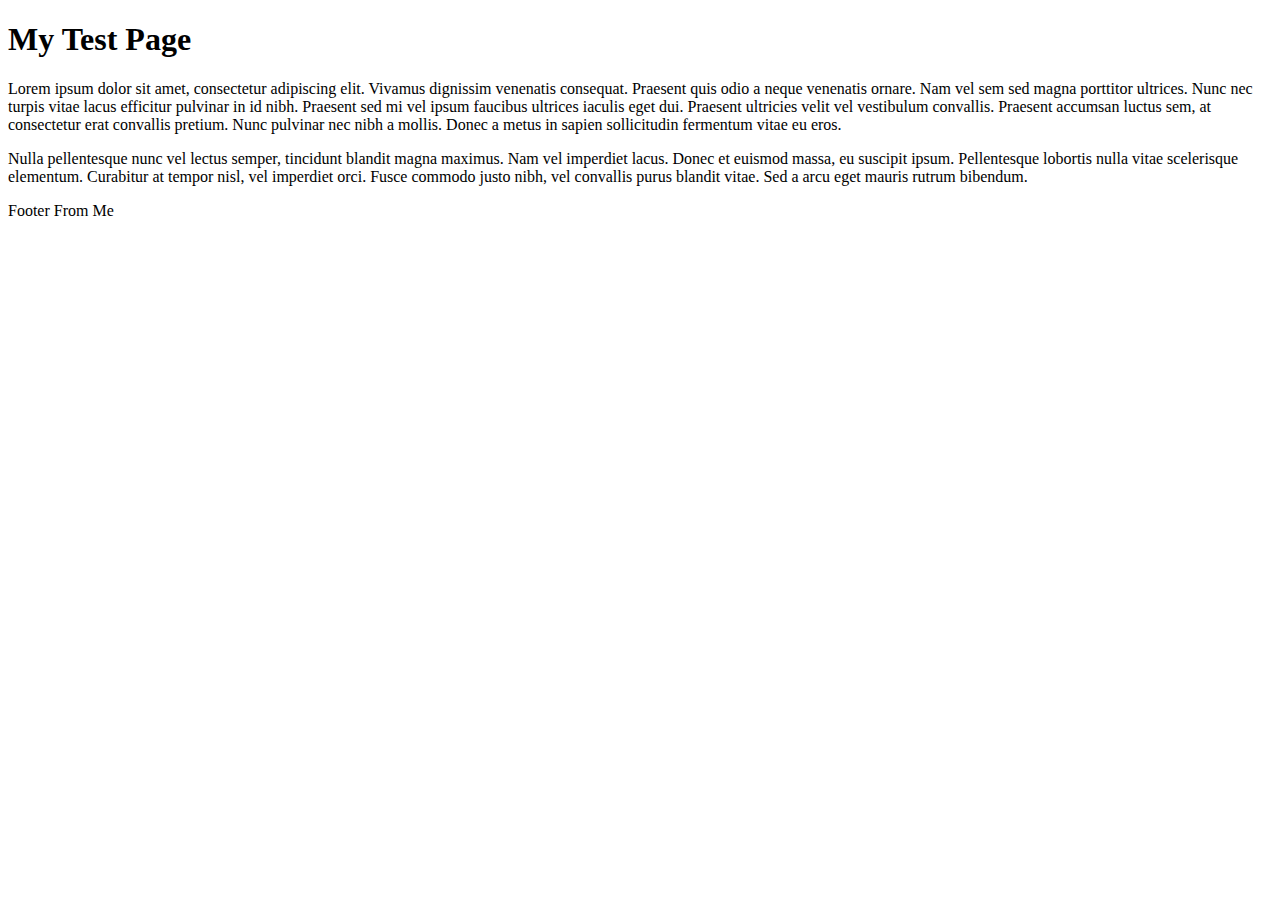
<file: index.html>
<!doctype html>
<html>
<head>
<meta charset="utf-8">
<meta name="viewport" content="width=device-width, initial-scale=1">
<link rel="stylesheet" href="mystyles.css">
<title>Test mobile page</title>
</head>

<body>
<header><h1>My Test Page</h1></header>
<div id="container">
<p>Lorem ipsum dolor sit amet, consectetur adipiscing elit. Vivamus dignissim venenatis consequat. Praesent quis odio a neque venenatis ornare. Nam vel sem sed magna porttitor ultrices. Nunc nec turpis vitae lacus efficitur pulvinar in id nibh. Praesent sed mi vel ipsum faucibus ultrices iaculis eget dui. Praesent ultricies velit vel vestibulum convallis. Praesent accumsan luctus sem, at consectetur erat convallis pretium. Nunc pulvinar nec nibh a mollis. Donec a metus in sapien sollicitudin fermentum vitae eu eros.</p>
<p>Nulla pellentesque nunc vel lectus semper, tincidunt blandit magna maximus. Nam vel imperdiet lacus. Donec et euismod massa, eu suscipit ipsum. Pellentesque lobortis nulla vitae scelerisque elementum. Curabitur at tempor nisl, vel imperdiet orci. Fusce commodo justo nibh, vel convallis purus blandit vitae. Sed a arcu eget mauris rutrum bibendum.</p>
</div>
<footer>Footer From Me</footer>

</body>
</html>
</file>
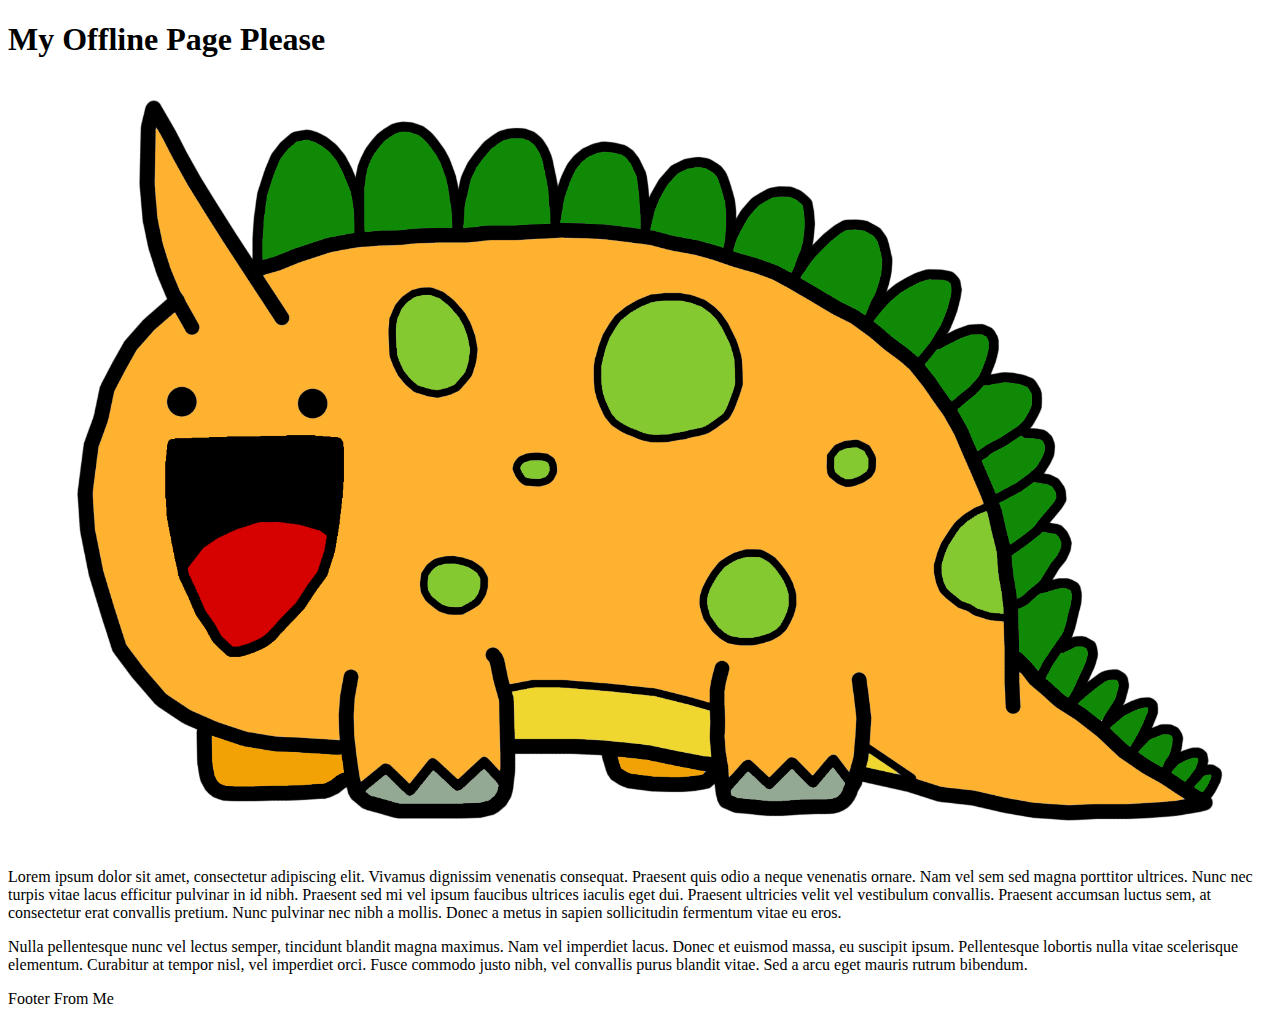
<file: offline.html>
<!doctype html>
<html>
<head>
<meta charset="utf-8">
<meta name="viewport" content="width=device-width, initial-scale=1">
<link rel="stylesheet" href="mystyles.css">
<title>Test mobile page Version 2</title>
</head>

<body>
<header><h1>My Offline Page Please</h1></header>
<div id="container">

<img src="dino.png" alt="Dinosaur" />

<p>Lorem ipsum dolor sit amet, consectetur adipiscing elit. Vivamus dignissim venenatis consequat. Praesent quis odio a neque venenatis ornare. Nam vel sem sed magna porttitor ultrices. Nunc nec turpis vitae lacus efficitur pulvinar in id nibh. Praesent sed mi vel ipsum faucibus ultrices iaculis eget dui. Praesent ultricies velit vel vestibulum convallis. Praesent accumsan luctus sem, at consectetur erat convallis pretium. Nunc pulvinar nec nibh a mollis. Donec a metus in sapien sollicitudin fermentum vitae eu eros.</p>
<p>Nulla pellentesque nunc vel lectus semper, tincidunt blandit magna maximus. Nam vel imperdiet lacus. Donec et euismod massa, eu suscipit ipsum. Pellentesque lobortis nulla vitae scelerisque elementum. Curabitur at tempor nisl, vel imperdiet orci. Fusce commodo justo nibh, vel convallis purus blandit vitae. Sed a arcu eget mauris rutrum bibendum.</p>
</div>
<footer>Footer From Me</footer>
</body>
</html>
</file>
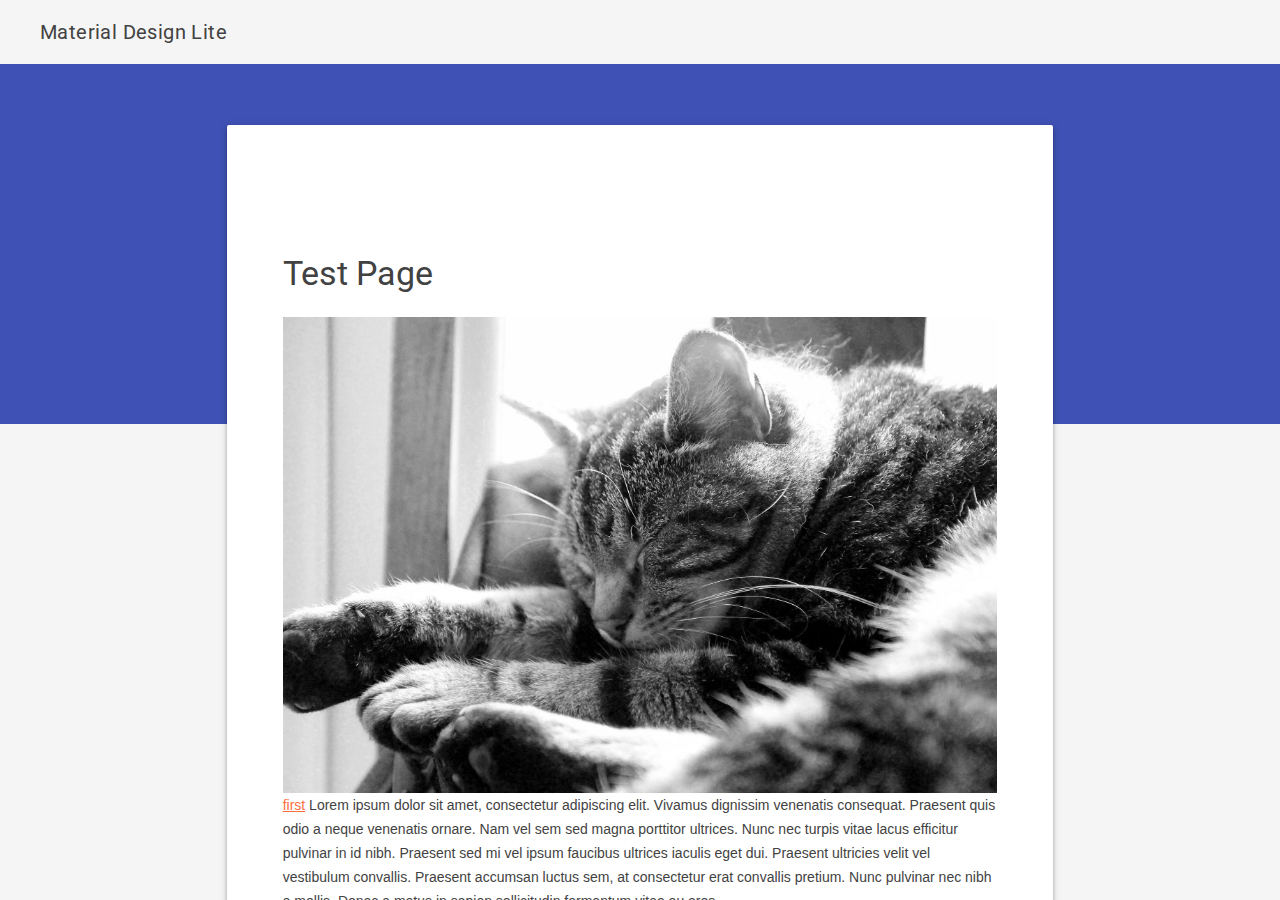
<file: second.html>
<!doctype html>
<!--
  Material Design Lite
  Copyright 2015 Google Inc. All rights reserved.

  Licensed under the Apache License, Version 2.0 (the "License");
  you may not use this file except in compliance with the License.
  You may obtain a copy of the License at

      https://www.apache.org/licenses/LICENSE-2.0

  Unless required by applicable law or agreed to in writing, software
  distributed under the License is distributed on an "AS IS" BASIS,
  WITHOUT WARRANTIES OR CONDITIONS OF ANY KIND, either express or implied.
  See the License for the specific language governing permissions and
  limitations under the License
-->
<html lang="en">
  <head>
    <meta charset="utf-8">
      <meta name="viewport" content="width=device-width, initial-scale=1">

    <title>Using Material Design Lite</title>
<link rel="apple-touch-icon" sizes="57x57" href="apple-icon-57x57.png">
<link rel="apple-touch-icon" sizes="60x60" href="apple-icon-60x60.png">
<link rel="apple-touch-icon" sizes="72x72" href="apple-icon-72x72.png">
<link rel="apple-touch-icon" sizes="76x76" href="apple-icon-76x76.png">
<link rel="apple-touch-icon" sizes="114x114" href="apple-icon-114x114.png">
<link rel="apple-touch-icon" sizes="120x120" href="apple-icon-120x120.png">
<link rel="apple-touch-icon" sizes="144x144" href="apple-icon-144x144.png">
<link rel="apple-touch-icon" sizes="152x152" href="apple-icon-152x152.png">
<link rel="apple-touch-icon" sizes="180x180" href="apple-icon-180x180.png">
<link rel="icon" type="image/png" sizes="192x192"  href="android-icon-192x192.png">
<link rel="icon" type="image/png" sizes="32x32" href="favicon-32x32.png">
<link rel="icon" type="image/png" sizes="96x96" href="favicon-96x96.png">
<link rel="icon" type="image/png" sizes="16x16" href="favicon-16x16.png">
<link rel="manifest" href="manifest.json">
<meta name="msapplication-TileColor" content="#ffffff">
<meta name="msapplication-TileImage" content="ms-icon-144x144.png">
<meta name="theme-color" content="#db5945"> 
     <link rel="stylesheet" href="https://fonts.googleapis.com/css?family=Roboto:regular,bold,italic,thin,light,bolditalic,black,medium&amp;lang=en">
    <link rel="stylesheet" href="https://fonts.googleapis.com/icon?family=Material+Icons">
    <link rel="stylesheet" href="min-style.css">
    <link rel="stylesheet" href="styles.css">

  </head>
  <body>
    <div class="demo-layout mdl-layout mdl-layout--fixed-header mdl-js-layout mdl-color--grey-100">
      <header class="demo-header mdl-layout__header mdl-layout__header--scroll mdl-color--grey-100 mdl-color-text--grey-800">
        <div class="mdl-layout__header-row">
          <span class="mdl-layout-title">Material Design Lite</span>
          <div class="mdl-layout-spacer"></div>
         </div>
      </header>
      <div class="demo-ribbon"></div>
      <main class="demo-main mdl-layout__content">
        <div class="demo-container mdl-grid">
          <div class="mdl-cell mdl-cell--2-col mdl-cell--hide-tablet mdl-cell--hide-phone"></div>
          <div class="demo-content mdl-color--white mdl-shadow--4dp content mdl-color-text--grey-800 mdl-cell mdl-cell--8-col">
           
            <h3>Test Page</h3>
              <p>
                <img id="mainImg" src="appimages/jack.jpg" alt="Jack cat" />
                <a href="first.html">first</a> Lorem ipsum dolor sit amet, consectetur adipiscing elit. Vivamus dignissim venenatis consequat. Praesent quis odio a neque venenatis ornare. Nam vel sem sed magna porttitor ultrices. Nunc nec turpis vitae lacus efficitur pulvinar in id nibh. Praesent sed mi vel ipsum faucibus ultrices iaculis eget dui. Praesent ultricies velit vel vestibulum convallis. Praesent accumsan luctus sem, at consectetur erat convallis pretium. Nunc pulvinar nec nibh a mollis. Donec a metus in sapien sollicitudin fermentum vitae eu eros.
              </p>
              <p>
                Nulla pellentesque nunc vel lectus semper, tincidunt blandit magna maximus. Nam vel imperdiet lacus. Donec et euismod massa, eu suscipit ipsum. Pellentesque lobortis nulla vitae scelerisque elementum. Curabitur at tempor nisl, vel imperdiet orci. Fusce commodo justo nibh, vel convallis purus blandit vitae. Sed a arcu eget mauris rutrum bibendum.
              </p>
              <p>
                Tempor tempor aliqua in commodo cillum Lorem magna dolore proident Lorem. Esse ad consequat est excepteur irure eu irure quis aliqua qui. Do mollit esse veniam excepteur ut veniam anim minim dolore sit commodo consequat duis commodo. Sunt dolor reprehenderit ipsum minim eiusmod eu consectetur anim excepteur eiusmod. Duis excepteur anim dolor sit enim veniam deserunt anim adipisicing Lorem elit. Cillum sunt do consequat elit laboris nisi consectetur.
              </p>

            <h3>Ask Jack</h3>
            <form id="askJackForm">
              <p>
                <label for="name">Name: </label>
                <input name="name" />
              </p>

              <p>
                <label for="email">Email: </label>
                <input name="email" type="email" />
              </p>

              <p>
                <label for="question">Question: </label>
                <input name="question" />
              </p>

              <p>
                <input type="submit" value="Ask" />
              </p>
            </form>

            <p>
              Cillum dolor esse sit incididunt velit eiusmod magna ad nostrud officia aute dolor dolor. Magna esse ullamco pariatur adipisicing consectetur eu commodo officia. Ex cillum consequat mollit minim elit est deserunt occaecat nisi amet. Quis aliqua nostrud Lorem occaecat sunt. Eiusmod quis amet ullamco aliquip dolore ut incididunt duis adipisicing. Elit consequat nisi eiusmod aute ipsum sunt veniam do est. Occaecat mollit aliquip ut proident consectetur amet ex dolore consectetur aliqua elit.
            </p>
            <p>
              Commodo nisi non consectetur voluptate incididunt mollit duis dolore amet amet tempor exercitation. Qui amet aute ea aute id ad aliquip proident. Irure duis qui labore deserunt enim in quis nisi sint consequat aliqua. Ex proident labore et laborum tempor fugiat sint magna veniam minim. Nulla dolor labore adipisicing in enim mollit laboris fugiat eu. Aliquip minim cillum ullamco voluptate non dolore non ex duis fugiat duis ad. Deserunt cillum ad et nisi amet non voluptate culpa qui do. Labore ullamco et minim proident est laborum mollit ad labore deserunt ut irure dolore. Reprehenderit ad ad irure ut irure qui est eu velit eu excepteur adipisicing culpa. Laborum cupidatat ullamco eu duis anim reprehenderit proident aute ad consectetur eiusmod.
            </p>

          </div>
        </div>

        <div id="news" class="mdl-grid portfolio-max-width">
            <p>Refresh (or enable Javascript) to view live news.</p>
        </div>

        <footer class="demo-footer mdl-mini-footer">
          <div class="mdl-mini-footer--left-section">
            <ul class="mdl-mini-footer--link-list">
              <li><a href="#">Help</a></li>
              <li><a href="#">Privacy and Terms</a></li>
              <li><a href="#">User Agreement</a></li>
            </ul>
          </div>
        </footer>
      </main>
    </div>
    <script src="material.js"></script>
    <script src="scripts.js"></script> 
  </body>
</html>
</file>
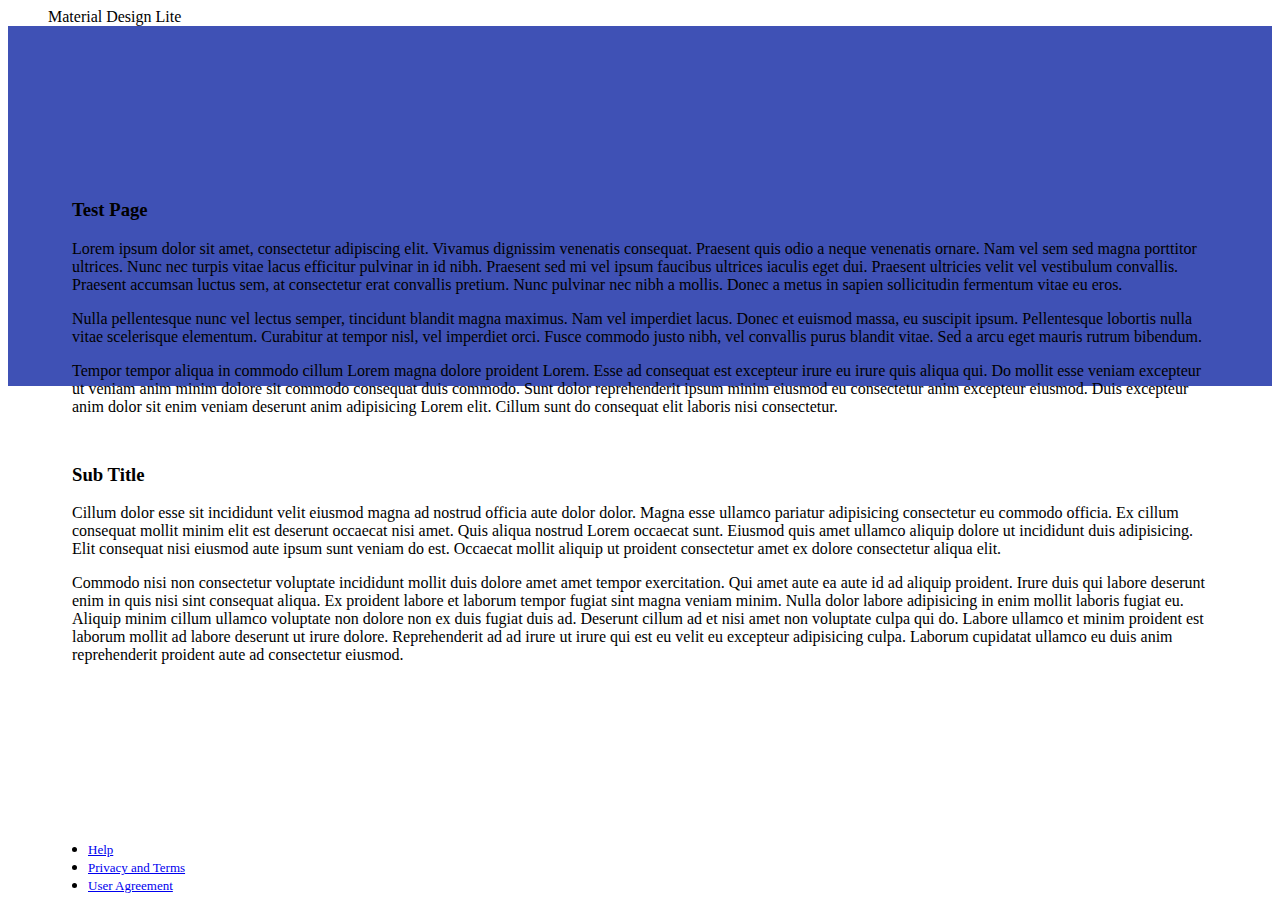
<file: test_start_materialize.html>
<!doctype html>
<!--
  Material Design Lite
  Copyright 2015 Google Inc. All rights reserved.

  Licensed under the Apache License, Version 2.0 (the "License");
  you may not use this file except in compliance with the License.
  You may obtain a copy of the License at

      https://www.apache.org/licenses/LICENSE-2.0

  Unless required by applicable law or agreed to in writing, software
  distributed under the License is distributed on an "AS IS" BASIS,
  WITHOUT WARRANTIES OR CONDITIONS OF ANY KIND, either express or implied.
  See the License for the specific language governing permissions and
  limitations under the License
-->
<html lang="en">
  <head>
    <meta charset="utf-8">
    <meta name="viewport" content="width=device-width, initial-scale=1">

    <title>Using Material Design Lite</title>
    <link rel="apple-touch-icon" sizes="57x57" href="apple-icon-57x57.png">
    <link rel="apple-touch-icon" sizes="60x60" href="apple-icon-60x60.png">
    <link rel="apple-touch-icon" sizes="72x72" href="apple-icon-72x72.png">
    <link rel="apple-touch-icon" sizes="76x76" href="apple-icon-76x76.png">
    <link rel="apple-touch-icon" sizes="114x114" href="apple-icon-114x114.png">
    <link rel="apple-touch-icon" sizes="120x120" href="apple-icon-120x120.png">
    <link rel="apple-touch-icon" sizes="144x144" href="apple-icon-144x144.png">
    <link rel="apple-touch-icon" sizes="152x152" href="apple-icon-152x152.png">
    <link rel="apple-touch-icon" sizes="180x180" href="apple-icon-180x180.png">
    <link rel="icon" type="image/png" sizes="192x192"  href="android-icon-192x192.png">
    <link rel="icon" type="image/png" sizes="32x32" href="favicon-32x32.png">
    <link rel="icon" type="image/png" sizes="96x96" href="favicon-96x96.png">
    <link rel="icon" type="image/png" sizes="16x16" href="favicon-16x16.png">
      
    <link rel="manifest" href="manifest.json">
      
    <meta name="msapplication-TileColor" content="#ffffff">
    <meta name="msapplication-TileImage" content="ms-icon-144x144.png">
    <meta name="theme-color" content="#db5945"> 
      
     <link rel="stylesheet" href="https://fonts.googleapis.com/css?family=Roboto:regular,bold,italic,thin,light,bolditalic,black,medium&amp;lang=en">
    <link rel="stylesheet" href="https://fonts.googleapis.com/icon?family=Material+Icons">
    <link rel="stylesheet" href="https://code.getmdl.io/1.3.0/material.teal-red.min.css">
    <link rel="stylesheet" href="styles.css">

  </head>
  <body>
    <div class="demo-layout mdl-layout mdl-layout--fixed-header mdl-js-layout mdl-color--grey-100">
      <header class="demo-header mdl-layout__header mdl-layout__header--scroll mdl-color--grey-100 mdl-color-text--grey-800">
        <div class="mdl-layout__header-row">
          <span class="mdl-layout-title">Material Design Lite</span>
          <div class="mdl-layout-spacer"></div>
         </div>
      </header>
      <div class="demo-ribbon"></div>
      <main class="demo-main mdl-layout__content">
        <div class="demo-container mdl-grid">
          <div class="mdl-cell mdl-cell--2-col mdl-cell--hide-tablet mdl-cell--hide-phone"></div>
          <div class="demo-content mdl-color--white mdl-shadow--4dp content mdl-color-text--grey-800 mdl-cell mdl-cell--8-col">
           
            <h3>Test Page</h3>
              <p>
                Lorem ipsum dolor sit amet, consectetur adipiscing elit. Vivamus dignissim venenatis consequat. Praesent quis odio a neque venenatis ornare. Nam vel sem sed magna porttitor ultrices. Nunc nec turpis vitae lacus efficitur pulvinar in id nibh. Praesent sed mi vel ipsum faucibus ultrices iaculis eget dui. Praesent ultricies velit vel vestibulum convallis. Praesent accumsan luctus sem, at consectetur erat convallis pretium. Nunc pulvinar nec nibh a mollis. Donec a metus in sapien sollicitudin fermentum vitae eu eros.
              </p>
              <p>
                Nulla pellentesque nunc vel lectus semper, tincidunt blandit magna maximus. Nam vel imperdiet lacus. Donec et euismod massa, eu suscipit ipsum. Pellentesque lobortis nulla vitae scelerisque elementum. Curabitur at tempor nisl, vel imperdiet orci. Fusce commodo justo nibh, vel convallis purus blandit vitae. Sed a arcu eget mauris rutrum bibendum.
              </p>
              <p>
                Tempor tempor aliqua in commodo cillum Lorem magna dolore proident Lorem. Esse ad consequat est excepteur irure eu irure quis aliqua qui. Do mollit esse veniam excepteur ut veniam anim minim dolore sit commodo consequat duis commodo. Sunt dolor reprehenderit ipsum minim eiusmod eu consectetur anim excepteur eiusmod. Duis excepteur anim dolor sit enim veniam deserunt anim adipisicing Lorem elit. Cillum sunt do consequat elit laboris nisi consectetur.
              </p>
            <h3>Sub Title</h3>
              <p>
                Cillum dolor esse sit incididunt velit eiusmod magna ad nostrud officia aute dolor dolor. Magna esse ullamco pariatur adipisicing consectetur eu commodo officia. Ex cillum consequat mollit minim elit est deserunt occaecat nisi amet. Quis aliqua nostrud Lorem occaecat sunt. Eiusmod quis amet ullamco aliquip dolore ut incididunt duis adipisicing. Elit consequat nisi eiusmod aute ipsum sunt veniam do est. Occaecat mollit aliquip ut proident consectetur amet ex dolore consectetur aliqua elit.
              </p>
              <p>
                Commodo nisi non consectetur voluptate incididunt mollit duis dolore amet amet tempor exercitation. Qui amet aute ea aute id ad aliquip proident. Irure duis qui labore deserunt enim in quis nisi sint consequat aliqua. Ex proident labore et laborum tempor fugiat sint magna veniam minim. Nulla dolor labore adipisicing in enim mollit laboris fugiat eu. Aliquip minim cillum ullamco voluptate non dolore non ex duis fugiat duis ad. Deserunt cillum ad et nisi amet non voluptate culpa qui do. Labore ullamco et minim proident est laborum mollit ad labore deserunt ut irure dolore. Reprehenderit ad ad irure ut irure qui est eu velit eu excepteur adipisicing culpa. Laborum cupidatat ullamco eu duis anim reprehenderit proident aute ad consectetur eiusmod.
              </p>
  
          </div>
        </div>
        <footer class="demo-footer mdl-mini-footer">
          <div class="mdl-mini-footer--left-section">
            <ul class="mdl-mini-footer--link-list">
              <li><a href="#">Help</a></li>
              <li><a href="#">Privacy and Terms</a></li>
              <li><a href="#">User Agreement</a></li>
            </ul>
          </div>
        </footer>
      </main>
    </div>
       <script src="https://code.getmdl.io/1.3.0/material.min.js"></script>
  </body>
</html>
</file>
<file: mystyles.css>
img {
    width: 100%;
}
</file>
<file: min-style.css>
/**
 * material-design-lite - Material Design Components in CSS, JS and HTML
 * @version v1.3.0
 * @license Apache-2.0
 * @copyright 2015 Google, Inc.
 * @link https://github.com/google/material-design-lite
 */
@charset "UTF-8";html{color:rgba(0,0,0,.87)}::-moz-selection{background:#b3d4fc;text-shadow:none}::selection{background:#b3d4fc;text-shadow:none}hr{display:block;height:1px;border:0;border-top:1px solid #ccc;margin:1em 0;padding:0}audio,canvas,iframe,img,svg,video{vertical-align:middle}fieldset{border:0;margin:0;padding:0}textarea{resize:vertical}.browserupgrade{margin:.2em 0;background:#ccc;color:#000;padding:.2em 0}.hidden{display:none!important}.visuallyhidden{border:0;clip:rect(0 0 0 0);height:1px;margin:-1px;overflow:hidden;padding:0;position:absolute;width:1px}.visuallyhidden.focusable:active,.visuallyhidden.focusable:focus{clip:auto;height:auto;margin:0;overflow:visible;position:static;width:auto}.invisible{visibility:hidden}.clearfix:before,.clearfix:after{content:" ";display:table}.clearfix:after{clear:both}@media print{*,*:before,*:after,*:first-letter{background:transparent!important;color:#000!important;box-shadow:none!important}a,a:visited{text-decoration:underline}a[href]:after{content:" (" attr(href)")"}abbr[title]:after{content:" (" attr(title)")"}a[href^="#"]:after,a[href^="javascript:"]:after{content:""}pre,blockquote{border:1px solid #999;page-break-inside:avoid}thead{display:table-header-group}tr,img{page-break-inside:avoid}img{max-width:100%!important}p,h2,h3{orphans:3;widows:3}h2,h3{page-break-after:avoid}}a,.mdl-accordion,.mdl-button,.mdl-card,.mdl-checkbox,.mdl-dropdown-menu,.mdl-icon-toggle,.mdl-item,.mdl-radio,.mdl-slider,.mdl-switch,.mdl-tabs__tab{-webkit-tap-highlight-color:transparent;-webkit-tap-highlight-color:rgba(255,255,255,0)}html{width:100%;height:100%;-ms-touch-action:manipulation;touch-action:manipulation}body{width:100%;min-height:100%}main{display:block}*[hidden]{display:none!important}html,body{font-family:"Helvetica","Arial",sans-serif;font-size:14px;font-weight:400;line-height:20px}h1,h2,h3,h4,h5,h6,p{padding:0}h1 small,h2 small,h3 small,h4 small,h5 small,h6 small{font-family:"Roboto","Helvetica","Arial",sans-serif;font-weight:400;line-height:1.35;letter-spacing:-.02em;opacity:.54;font-size:.6em}h1{font-size:56px;line-height:1.35;letter-spacing:-.02em;margin:24px 0}h1,h2{font-family:"Roboto","Helvetica","Arial",sans-serif;font-weight:400}h2{font-size:45px;line-height:48px}h2,h3{margin:24px 0}h3{font-size:34px;line-height:40px}h3,h4{font-family:"Roboto","Helvetica","Arial",sans-serif;font-weight:400}h4{font-size:24px;line-height:32px;-moz-osx-font-smoothing:grayscale;margin:24px 0 16px}h5{font-size:20px;font-weight:500;line-height:1;letter-spacing:.02em}h5,h6{font-family:"Roboto","Helvetica","Arial",sans-serif;margin:24px 0 16px}h6{font-size:16px;letter-spacing:.04em}h6,p{font-weight:400;line-height:24px}p{font-size:14px;letter-spacing:0;margin:0 0 16px}a{color:rgb(255,110,64);font-weight:500}blockquote{font-family:"Roboto","Helvetica","Arial",sans-serif;position:relative;font-size:24px;font-weight:300;font-style:italic;line-height:1.35;letter-spacing:.08em}blockquote:before{position:absolute;left:-.5em;content:'“'}blockquote:after{content:'”';margin-left:-.05em}mark{background-color:#f4ff81}dt{font-weight:700}address{font-size:12px;line-height:1;font-style:normal}address,ul,ol{font-weight:400;letter-spacing:0}ul,ol{font-size:14px;line-height:24px}.mdl-typography--display-4,.mdl-typography--display-4-color-contrast{font-family:"Roboto","Helvetica","Arial",sans-serif;font-size:112px;font-weight:300;line-height:1;letter-spacing:-.04em}.mdl-typography--display-4-color-contrast{opacity:.54}.mdl-typography--display-3,.mdl-typography--display-3-color-contrast{font-family:"Roboto","Helvetica","Arial",sans-serif;font-size:56px;font-weight:400;line-height:1.35;letter-spacing:-.02em}.mdl-typography--display-3-color-contrast{opacity:.54}.mdl-typography--display-2,.mdl-typography--display-2-color-contrast{font-family:"Roboto","Helvetica","Arial",sans-serif;font-size:45px;font-weight:400;line-height:48px}.mdl-typography--display-2-color-contrast{opacity:.54}.mdl-typography--display-1,.mdl-typography--display-1-color-contrast{font-family:"Roboto","Helvetica","Arial",sans-serif;font-size:34px;font-weight:400;line-height:40px}.mdl-typography--display-1-color-contrast{opacity:.54}.mdl-typography--headline,.mdl-typography--headline-color-contrast{font-family:"Roboto","Helvetica","Arial",sans-serif;font-size:24px;font-weight:400;line-height:32px;-moz-osx-font-smoothing:grayscale}.mdl-typography--headline-color-contrast{opacity:.87}.mdl-typography--title,.mdl-typography--title-color-contrast{font-family:"Roboto","Helvetica","Arial",sans-serif;font-size:20px;font-weight:500;line-height:1;letter-spacing:.02em}.mdl-typography--title-color-contrast{opacity:.87}.mdl-typography--subhead,.mdl-typography--subhead-color-contrast{font-family:"Roboto","Helvetica","Arial",sans-serif;font-size:16px;font-weight:400;line-height:24px;letter-spacing:.04em}.mdl-typography--subhead-color-contrast{opacity:.87}.mdl-typography--body-2,.mdl-typography--body-2-color-contrast{font-size:14px;font-weight:700;line-height:24px;letter-spacing:0}.mdl-typography--body-2-color-contrast{opacity:.87}.mdl-typography--body-1,.mdl-typography--body-1-color-contrast{font-size:14px;font-weight:400;line-height:24px;letter-spacing:0}.mdl-typography--body-1-color-contrast{opacity:.87}.mdl-typography--body-2-force-preferred-font,.mdl-typography--body-2-force-preferred-font-color-contrast{font-family:"Roboto","Helvetica","Arial",sans-serif;font-size:14px;font-weight:500;line-height:24px;letter-spacing:0}.mdl-typography--body-2-force-preferred-font-color-contrast{opacity:.87}.mdl-typography--body-1-force-preferred-font,.mdl-typography--body-1-force-preferred-font-color-contrast{font-family:"Roboto","Helvetica","Arial",sans-serif;font-size:14px;font-weight:400;line-height:24px;letter-spacing:0}.mdl-typography--body-1-force-preferred-font-color-contrast{opacity:.87}.mdl-typography--caption,.mdl-typography--caption-force-preferred-font{font-size:12px;font-weight:400;line-height:1;letter-spacing:0}.mdl-typography--caption-force-preferred-font{font-family:"Roboto","Helvetica","Arial",sans-serif}.mdl-typography--caption-color-contrast,.mdl-typography--caption-force-preferred-font-color-contrast{font-size:12px;font-weight:400;line-height:1;letter-spacing:0;opacity:.54}.mdl-typography--caption-force-preferred-font-color-contrast,.mdl-typography--menu{font-family:"Roboto","Helvetica","Arial",sans-serif}.mdl-typography--menu{font-size:14px;font-weight:500;line-height:1;letter-spacing:0}.mdl-typography--menu-color-contrast{opacity:.87}.mdl-typography--menu-color-contrast,.mdl-typography--button,.mdl-typography--button-color-contrast{font-family:"Roboto","Helvetica","Arial",sans-serif;font-size:14px;font-weight:500;line-height:1;letter-spacing:0}.mdl-typography--button,.mdl-typography--button-color-contrast{text-transform:uppercase}.mdl-typography--button-color-contrast{opacity:.87}.mdl-typography--text-left{text-align:left}.mdl-typography--text-right{text-align:right}.mdl-typography--text-center{text-align:center}.mdl-typography--text-justify{text-align:justify}.mdl-typography--text-nowrap{white-space:nowrap}.mdl-typography--text-lowercase{text-transform:lowercase}.mdl-typography--text-uppercase{text-transform:uppercase}.mdl-typography--text-capitalize{text-transform:capitalize}.mdl-typography--font-thin{font-weight:200!important}.mdl-typography--font-light{font-weight:300!important}.mdl-typography--font-regular{font-weight:400!important}.mdl-typography--font-medium{font-weight:500!important}.mdl-typography--font-bold{font-weight:700!important}.mdl-typography--font-black{font-weight:900!important}.material-icons{font-family:'Material Icons';font-weight:400;font-style:normal;font-size:24px;line-height:1;letter-spacing:normal;text-transform:none;display:inline-block;word-wrap:normal;-moz-font-feature-settings:'liga';font-feature-settings:'liga';-webkit-font-feature-settings:'liga';-webkit-font-smoothing:antialiased}.mdl-color-text--red{color:#f44336 !important}.mdl-color--red{background-color:#f44336 !important}.mdl-color-text--red-50{color:#ffebee !important}.mdl-color--red-50{background-color:#ffebee !important}.mdl-color-text--red-100{color:#ffcdd2 !important}.mdl-color--red-100{background-color:#ffcdd2 !important}.mdl-color-text--red-200{color:#ef9a9a !important}.mdl-color--red-200{background-color:#ef9a9a !important}.mdl-color-text--red-300{color:#e57373 !important}.mdl-color--red-300{background-color:#e57373 !important}.mdl-color-text--red-400{color:#ef5350 !important}.mdl-color--red-400{background-color:#ef5350 !important}.mdl-color-text--red-500{color:#f44336 !important}.mdl-color--red-500{background-color:#f44336 !important}.mdl-color-text--red-600{color:#e53935 !important}.mdl-color--red-600{background-color:#e53935 !important}.mdl-color-text--red-700{color:#d32f2f !important}.mdl-color--red-700{background-color:#d32f2f !important}.mdl-color-text--red-800{color:#c62828 !important}.mdl-color--red-800{background-color:#c62828 !important}.mdl-color-text--red-900{color:#b71c1c !important}.mdl-color--red-900{background-color:#b71c1c !important}.mdl-color-text--red-A100{color:#ff8a80 !important}.mdl-color--red-A100{background-color:#ff8a80 !important}.mdl-color-text--red-A200{color:#ff5252 !important}.mdl-color--red-A200{background-color:#ff5252 !important}.mdl-color-text--red-A400{color:#ff1744 !important}.mdl-color--red-A400{background-color:#ff1744 !important}.mdl-color-text--red-A700{color:#d50000 !important}.mdl-color--red-A700{background-color:#d50000 !important}.mdl-color-text--pink{color:#e91e63 !important}.mdl-color--pink{background-color:#e91e63 !important}.mdl-color-text--pink-50{color:#fce4ec !important}.mdl-color--pink-50{background-color:#fce4ec !important}.mdl-color-text--pink-100{color:#f8bbd0 !important}.mdl-color--pink-100{background-color:#f8bbd0 !important}.mdl-color-text--pink-200{color:#f48fb1 !important}.mdl-color--pink-200{background-color:#f48fb1 !important}.mdl-color-text--pink-300{color:#f06292 !important}.mdl-color--pink-300{background-color:#f06292 !important}.mdl-color-text--pink-400{color:#ec407a !important}.mdl-color--pink-400{background-color:#ec407a !important}.mdl-color-text--pink-500{color:#e91e63 !important}.mdl-color--pink-500{background-color:#e91e63 !important}.mdl-color-text--pink-600{color:#d81b60 !important}.mdl-color--pink-600{background-color:#d81b60 !important}.mdl-color-text--pink-700{color:#c2185b !important}.mdl-color--pink-700{background-color:#c2185b !important}.mdl-color-text--pink-800{color:#ad1457 !important}.mdl-color--pink-800{background-color:#ad1457 !important}.mdl-color-text--pink-900{color:#880e4f !important}.mdl-color--pink-900{background-color:#880e4f !important}.mdl-color-text--pink-A100{color:#ff80ab !important}.mdl-color--pink-A100{background-color:#ff80ab !important}.mdl-color-text--pink-A200{color:#ff4081 !important}.mdl-color--pink-A200{background-color:#ff4081 !important}.mdl-color-text--pink-A400{color:#f50057 !important}.mdl-color--pink-A400{background-color:#f50057 !important}.mdl-color-text--pink-A700{color:#c51162 !important}.mdl-color--pink-A700{background-color:#c51162 !important}.mdl-color-text--purple{color:#9c27b0 !important}.mdl-color--purple{background-color:#9c27b0 !important}.mdl-color-text--purple-50{color:#f3e5f5 !important}.mdl-color--purple-50{background-color:#f3e5f5 !important}.mdl-color-text--purple-100{color:#e1bee7 !important}.mdl-color--purple-100{background-color:#e1bee7 !important}.mdl-color-text--purple-200{color:#ce93d8 !important}.mdl-color--purple-200{background-color:#ce93d8 !important}.mdl-color-text--purple-300{color:#ba68c8 !important}.mdl-color--purple-300{background-color:#ba68c8 !important}.mdl-color-text--purple-400{color:#ab47bc !important}.mdl-color--purple-400{background-color:#ab47bc !important}.mdl-color-text--purple-500{color:#9c27b0 !important}.mdl-color--purple-500{background-color:#9c27b0 !important}.mdl-color-text--purple-600{color:#8e24aa !important}.mdl-color--purple-600{background-color:#8e24aa !important}.mdl-color-text--purple-700{color:#7b1fa2 !important}.mdl-color--purple-700{background-color:#7b1fa2 !important}.mdl-color-text--purple-800{color:#6a1b9a !important}.mdl-color--purple-800{background-color:#6a1b9a !important}.mdl-color-text--purple-900{color:#4a148c !important}.mdl-color--purple-900{background-color:#4a148c !important}.mdl-color-text--purple-A100{color:#ea80fc !important}.mdl-color--purple-A100{background-color:#ea80fc !important}.mdl-color-text--purple-A200{color:#e040fb !important}.mdl-color--purple-A200{background-color:#e040fb !important}.mdl-color-text--purple-A400{color:#d500f9 !important}.mdl-color--purple-A400{background-color:#d500f9 !important}.mdl-color-text--purple-A700{color:#a0f !important}.mdl-color--purple-A700{background-color:#a0f !important}.mdl-color-text--deep-purple{color:#673ab7 !important}.mdl-color--deep-purple{background-color:#673ab7 !important}.mdl-color-text--deep-purple-50{color:#ede7f6 !important}.mdl-color--deep-purple-50{background-color:#ede7f6 !important}.mdl-color-text--deep-purple-100{color:#d1c4e9 !important}.mdl-color--deep-purple-100{background-color:#d1c4e9 !important}.mdl-color-text--deep-purple-200{color:#b39ddb !important}.mdl-color--deep-purple-200{background-color:#b39ddb !important}.mdl-color-text--deep-purple-300{color:#9575cd !important}.mdl-color--deep-purple-300{background-color:#9575cd !important}.mdl-color-text--deep-purple-400{color:#7e57c2 !important}.mdl-color--deep-purple-400{background-color:#7e57c2 !important}.mdl-color-text--deep-purple-500{color:#673ab7 !important}.mdl-color--deep-purple-500{background-color:#673ab7 !important}.mdl-color-text--deep-purple-600{color:#5e35b1 !important}.mdl-color--deep-purple-600{background-color:#5e35b1 !important}.mdl-color-text--deep-purple-700{color:#512da8 !important}.mdl-color--deep-purple-700{background-color:#512da8 !important}.mdl-color-text--deep-purple-800{color:#4527a0 !important}.mdl-color--deep-purple-800{background-color:#4527a0 !important}.mdl-color-text--deep-purple-900{color:#311b92 !important}.mdl-color--deep-purple-900{background-color:#311b92 !important}.mdl-color-text--deep-purple-A100{color:#b388ff !important}.mdl-color--deep-purple-A100{background-color:#b388ff !important}.mdl-color-text--deep-purple-A200{color:#7c4dff !important}.mdl-color--deep-purple-A200{background-color:#7c4dff !important}.mdl-color-text--deep-purple-A400{color:#651fff !important}.mdl-color--deep-purple-A400{background-color:#651fff !important}.mdl-color-text--deep-purple-A700{color:#6200ea !important}.mdl-color--deep-purple-A700{background-color:#6200ea !important}.mdl-color-text--indigo{color:#3f51b5 !important}.mdl-color--indigo{background-color:#3f51b5 !important}.mdl-color-text--indigo-50{color:#e8eaf6 !important}.mdl-color--indigo-50{background-color:#e8eaf6 !important}.mdl-color-text--indigo-100{color:#c5cae9 !important}.mdl-color--indigo-100{background-color:#c5cae9 !important}.mdl-color-text--indigo-200{color:#9fa8da !important}.mdl-color--indigo-200{background-color:#9fa8da !important}.mdl-color-text--indigo-300{color:#7986cb !important}.mdl-color--indigo-300{background-color:#7986cb !important}.mdl-color-text--indigo-400{color:#5c6bc0 !important}.mdl-color--indigo-400{background-color:#5c6bc0 !important}.mdl-color-text--indigo-500{color:#3f51b5 !important}.mdl-color--indigo-500{background-color:#3f51b5 !important}.mdl-color-text--indigo-600{color:#3949ab !important}.mdl-color--indigo-600{background-color:#3949ab !important}.mdl-color-text--indigo-700{color:#303f9f !important}.mdl-color--indigo-700{background-color:#303f9f !important}.mdl-color-text--indigo-800{color:#283593 !important}.mdl-color--indigo-800{background-color:#283593 !important}.mdl-color-text--indigo-900{color:#1a237e !important}.mdl-color--indigo-900{background-color:#1a237e !important}.mdl-color-text--indigo-A100{color:#8c9eff !important}.mdl-color--indigo-A100{background-color:#8c9eff !important}.mdl-color-text--indigo-A200{color:#536dfe !important}.mdl-color--indigo-A200{background-color:#536dfe !important}.mdl-color-text--indigo-A400{color:#3d5afe !important}.mdl-color--indigo-A400{background-color:#3d5afe !important}.mdl-color-text--indigo-A700{color:#304ffe !important}.mdl-color--indigo-A700{background-color:#304ffe !important}.mdl-color-text--blue{color:#2196f3 !important}.mdl-color--blue{background-color:#2196f3 !important}.mdl-color-text--blue-50{color:#e3f2fd !important}.mdl-color--blue-50{background-color:#e3f2fd !important}.mdl-color-text--blue-100{color:#bbdefb !important}.mdl-color--blue-100{background-color:#bbdefb !important}.mdl-color-text--blue-200{color:#90caf9 !important}.mdl-color--blue-200{background-color:#90caf9 !important}.mdl-color-text--blue-300{color:#64b5f6 !important}.mdl-color--blue-300{background-color:#64b5f6 !important}.mdl-color-text--blue-400{color:#42a5f5 !important}.mdl-color--blue-400{background-color:#42a5f5 !important}.mdl-color-text--blue-500{color:#2196f3 !important}.mdl-color--blue-500{background-color:#2196f3 !important}.mdl-color-text--blue-600{color:#1e88e5 !important}.mdl-color--blue-600{background-color:#1e88e5 !important}.mdl-color-text--blue-700{color:#1976d2 !important}.mdl-color--blue-700{background-color:#1976d2 !important}.mdl-color-text--blue-800{color:#1565c0 !important}.mdl-color--blue-800{background-color:#1565c0 !important}.mdl-color-text--blue-900{color:#0d47a1 !important}.mdl-color--blue-900{background-color:#0d47a1 !important}.mdl-color-text--blue-A100{color:#82b1ff !important}.mdl-color--blue-A100{background-color:#82b1ff !important}.mdl-color-text--blue-A200{color:#448aff !important}.mdl-color--blue-A200{background-color:#448aff !important}.mdl-color-text--blue-A400{color:#2979ff !important}.mdl-color--blue-A400{background-color:#2979ff !important}.mdl-color-text--blue-A700{color:#2962ff !important}.mdl-color--blue-A700{background-color:#2962ff !important}.mdl-color-text--light-blue{color:#03a9f4 !important}.mdl-color--light-blue{background-color:#03a9f4 !important}.mdl-color-text--light-blue-50{color:#e1f5fe !important}.mdl-color--light-blue-50{background-color:#e1f5fe !important}.mdl-color-text--light-blue-100{color:#b3e5fc !important}.mdl-color--light-blue-100{background-color:#b3e5fc !important}.mdl-color-text--light-blue-200{color:#81d4fa !important}.mdl-color--light-blue-200{background-color:#81d4fa !important}.mdl-color-text--light-blue-300{color:#4fc3f7 !important}.mdl-color--light-blue-300{background-color:#4fc3f7 !important}.mdl-color-text--light-blue-400{color:#29b6f6 !important}.mdl-color--light-blue-400{background-color:#29b6f6 !important}.mdl-color-text--light-blue-500{color:#03a9f4 !important}.mdl-color--light-blue-500{background-color:#03a9f4 !important}.mdl-color-text--light-blue-600{color:#039be5 !important}.mdl-color--light-blue-600{background-color:#039be5 !important}.mdl-color-text--light-blue-700{color:#0288d1 !important}.mdl-color--light-blue-700{background-color:#0288d1 !important}.mdl-color-text--light-blue-800{color:#0277bd !important}.mdl-color--light-blue-800{background-color:#0277bd !important}.mdl-color-text--light-blue-900{color:#01579b !important}.mdl-color--light-blue-900{background-color:#01579b !important}.mdl-color-text--light-blue-A100{color:#80d8ff !important}.mdl-color--light-blue-A100{background-color:#80d8ff !important}.mdl-color-text--light-blue-A200{color:#40c4ff !important}.mdl-color--light-blue-A200{background-color:#40c4ff !important}.mdl-color-text--light-blue-A400{color:#00b0ff !important}.mdl-color--light-blue-A400{background-color:#00b0ff !important}.mdl-color-text--light-blue-A700{color:#0091ea !important}.mdl-color--light-blue-A700{background-color:#0091ea !important}.mdl-color-text--cyan{color:#00bcd4 !important}.mdl-color--cyan{background-color:#00bcd4 !important}.mdl-color-text--cyan-50{color:#e0f7fa !important}.mdl-color--cyan-50{background-color:#e0f7fa !important}.mdl-color-text--cyan-100{color:#b2ebf2 !important}.mdl-color--cyan-100{background-color:#b2ebf2 !important}.mdl-color-text--cyan-200{color:#80deea !important}.mdl-color--cyan-200{background-color:#80deea !important}.mdl-color-text--cyan-300{color:#4dd0e1 !important}.mdl-color--cyan-300{background-color:#4dd0e1 !important}.mdl-color-text--cyan-400{color:#26c6da !important}.mdl-color--cyan-400{background-color:#26c6da !important}.mdl-color-text--cyan-500{color:#00bcd4 !important}.mdl-color--cyan-500{background-color:#00bcd4 !important}.mdl-color-text--cyan-600{color:#00acc1 !important}.mdl-color--cyan-600{background-color:#00acc1 !important}.mdl-color-text--cyan-700{color:#0097a7 !important}.mdl-color--cyan-700{background-color:#0097a7 !important}.mdl-color-text--cyan-800{color:#00838f !important}.mdl-color--cyan-800{background-color:#00838f !important}.mdl-color-text--cyan-900{color:#006064 !important}.mdl-color--cyan-900{background-color:#006064 !important}.mdl-color-text--cyan-A100{color:#84ffff !important}.mdl-color--cyan-A100{background-color:#84ffff !important}.mdl-color-text--cyan-A200{color:#18ffff !important}.mdl-color--cyan-A200{background-color:#18ffff !important}.mdl-color-text--cyan-A400{color:#00e5ff !important}.mdl-color--cyan-A400{background-color:#00e5ff !important}.mdl-color-text--cyan-A700{color:#00b8d4 !important}.mdl-color--cyan-A700{background-color:#00b8d4 !important}.mdl-color-text--teal{color:#009688 !important}.mdl-color--teal{background-color:#009688 !important}.mdl-color-text--teal-50{color:#e0f2f1 !important}.mdl-color--teal-50{background-color:#e0f2f1 !important}.mdl-color-text--teal-100{color:#b2dfdb !important}.mdl-color--teal-100{background-color:#b2dfdb !important}.mdl-color-text--teal-200{color:#80cbc4 !important}.mdl-color--teal-200{background-color:#80cbc4 !important}.mdl-color-text--teal-300{color:#4db6ac !important}.mdl-color--teal-300{background-color:#4db6ac !important}.mdl-color-text--teal-400{color:#26a69a !important}.mdl-color--teal-400{background-color:#26a69a !important}.mdl-color-text--teal-500{color:#009688 !important}.mdl-color--teal-500{background-color:#009688 !important}.mdl-color-text--teal-600{color:#00897b !important}.mdl-color--teal-600{background-color:#00897b !important}.mdl-color-text--teal-700{color:#00796b !important}.mdl-color--teal-700{background-color:#00796b !important}.mdl-color-text--teal-800{color:#00695c !important}.mdl-color--teal-800{background-color:#00695c !important}.mdl-color-text--teal-900{color:#004d40 !important}.mdl-color--teal-900{background-color:#004d40 !important}.mdl-color-text--teal-A100{color:#a7ffeb !important}.mdl-color--teal-A100{background-color:#a7ffeb !important}.mdl-color-text--teal-A200{color:#64ffda !important}.mdl-color--teal-A200{background-color:#64ffda !important}.mdl-color-text--teal-A400{color:#1de9b6 !important}.mdl-color--teal-A400{background-color:#1de9b6 !important}.mdl-color-text--teal-A700{color:#00bfa5 !important}.mdl-color--teal-A700{background-color:#00bfa5 !important}.mdl-color-text--green{color:#4caf50 !important}.mdl-color--green{background-color:#4caf50 !important}.mdl-color-text--green-50{color:#e8f5e9 !important}.mdl-color--green-50{background-color:#e8f5e9 !important}.mdl-color-text--green-100{color:#c8e6c9 !important}.mdl-color--green-100{background-color:#c8e6c9 !important}.mdl-color-text--green-200{color:#a5d6a7 !important}.mdl-color--green-200{background-color:#a5d6a7 !important}.mdl-color-text--green-300{color:#81c784 !important}.mdl-color--green-300{background-color:#81c784 !important}.mdl-color-text--green-400{color:#66bb6a !important}.mdl-color--green-400{background-color:#66bb6a !important}.mdl-color-text--green-500{color:#4caf50 !important}.mdl-color--green-500{background-color:#4caf50 !important}.mdl-color-text--green-600{color:#43a047 !important}.mdl-color--green-600{background-color:#43a047 !important}.mdl-color-text--green-700{color:#388e3c !important}.mdl-color--green-700{background-color:#388e3c !important}.mdl-color-text--green-800{color:#2e7d32 !important}.mdl-color--green-800{background-color:#2e7d32 !important}.mdl-color-text--green-900{color:#1b5e20 !important}.mdl-color--green-900{background-color:#1b5e20 !important}.mdl-color-text--green-A100{color:#b9f6ca !important}.mdl-color--green-A100{background-color:#b9f6ca !important}.mdl-color-text--green-A200{color:#69f0ae !important}.mdl-color--green-A200{background-color:#69f0ae !important}.mdl-color-text--green-A400{color:#00e676 !important}.mdl-color--green-A400{background-color:#00e676 !important}.mdl-color-text--green-A700{color:#00c853 !important}.mdl-color--green-A700{background-color:#00c853 !important}.mdl-color-text--light-green{color:#8bc34a !important}.mdl-color--light-green{background-color:#8bc34a !important}.mdl-color-text--light-green-50{color:#f1f8e9 !important}.mdl-color--light-green-50{background-color:#f1f8e9 !important}.mdl-color-text--light-green-100{color:#dcedc8 !important}.mdl-color--light-green-100{background-color:#dcedc8 !important}.mdl-color-text--light-green-200{color:#c5e1a5 !important}.mdl-color--light-green-200{background-color:#c5e1a5 !important}.mdl-color-text--light-green-300{color:#aed581 !important}.mdl-color--light-green-300{background-color:#aed581 !important}.mdl-color-text--light-green-400{color:#9ccc65 !important}.mdl-color--light-green-400{background-color:#9ccc65 !important}.mdl-color-text--light-green-500{color:#8bc34a !important}.mdl-color--light-green-500{background-color:#8bc34a !important}.mdl-color-text--light-green-600{color:#7cb342 !important}.mdl-color--light-green-600{background-color:#7cb342 !important}.mdl-color-text--light-green-700{color:#689f38 !important}.mdl-color--light-green-700{background-color:#689f38 !important}.mdl-color-text--light-green-800{color:#558b2f !important}.mdl-color--light-green-800{background-color:#558b2f !important}.mdl-color-text--light-green-900{color:#33691e !important}.mdl-color--light-green-900{background-color:#33691e !important}.mdl-color-text--light-green-A100{color:#ccff90 !important}.mdl-color--light-green-A100{background-color:#ccff90 !important}.mdl-color-text--light-green-A200{color:#b2ff59 !important}.mdl-color--light-green-A200{background-color:#b2ff59 !important}.mdl-color-text--light-green-A400{color:#76ff03 !important}.mdl-color--light-green-A400{background-color:#76ff03 !important}.mdl-color-text--light-green-A700{color:#64dd17 !important}.mdl-color--light-green-A700{background-color:#64dd17 !important}.mdl-color-text--lime{color:#cddc39 !important}.mdl-color--lime{background-color:#cddc39 !important}.mdl-color-text--lime-50{color:#f9fbe7 !important}.mdl-color--lime-50{background-color:#f9fbe7 !important}.mdl-color-text--lime-100{color:#f0f4c3 !important}.mdl-color--lime-100{background-color:#f0f4c3 !important}.mdl-color-text--lime-200{color:#e6ee9c !important}.mdl-color--lime-200{background-color:#e6ee9c !important}.mdl-color-text--lime-300{color:#dce775 !important}.mdl-color--lime-300{background-color:#dce775 !important}.mdl-color-text--lime-400{color:#d4e157 !important}.mdl-color--lime-400{background-color:#d4e157 !important}.mdl-color-text--lime-500{color:#cddc39 !important}.mdl-color--lime-500{background-color:#cddc39 !important}.mdl-color-text--lime-600{color:#c0ca33 !important}.mdl-color--lime-600{background-color:#c0ca33 !important}.mdl-color-text--lime-700{color:#afb42b !important}.mdl-color--lime-700{background-color:#afb42b !important}.mdl-color-text--lime-800{color:#9e9d24 !important}.mdl-color--lime-800{background-color:#9e9d24 !important}.mdl-color-text--lime-900{color:#827717 !important}.mdl-color--lime-900{background-color:#827717 !important}.mdl-color-text--lime-A100{color:#f4ff81 !important}.mdl-color--lime-A100{background-color:#f4ff81 !important}.mdl-color-text--lime-A200{color:#eeff41 !important}.mdl-color--lime-A200{background-color:#eeff41 !important}.mdl-color-text--lime-A400{color:#c6ff00 !important}.mdl-color--lime-A400{background-color:#c6ff00 !important}.mdl-color-text--lime-A700{color:#aeea00 !important}.mdl-color--lime-A700{background-color:#aeea00 !important}.mdl-color-text--yellow{color:#ffeb3b !important}.mdl-color--yellow{background-color:#ffeb3b !important}.mdl-color-text--yellow-50{color:#fffde7 !important}.mdl-color--yellow-50{background-color:#fffde7 !important}.mdl-color-text--yellow-100{color:#fff9c4 !important}.mdl-color--yellow-100{background-color:#fff9c4 !important}.mdl-color-text--yellow-200{color:#fff59d !important}.mdl-color--yellow-200{background-color:#fff59d !important}.mdl-color-text--yellow-300{color:#fff176 !important}.mdl-color--yellow-300{background-color:#fff176 !important}.mdl-color-text--yellow-400{color:#ffee58 !important}.mdl-color--yellow-400{background-color:#ffee58 !important}.mdl-color-text--yellow-500{color:#ffeb3b !important}.mdl-color--yellow-500{background-color:#ffeb3b !important}.mdl-color-text--yellow-600{color:#fdd835 !important}.mdl-color--yellow-600{background-color:#fdd835 !important}.mdl-color-text--yellow-700{color:#fbc02d !important}.mdl-color--yellow-700{background-color:#fbc02d !important}.mdl-color-text--yellow-800{color:#f9a825 !important}.mdl-color--yellow-800{background-color:#f9a825 !important}.mdl-color-text--yellow-900{color:#f57f17 !important}.mdl-color--yellow-900{background-color:#f57f17 !important}.mdl-color-text--yellow-A100{color:#ffff8d !important}.mdl-color--yellow-A100{background-color:#ffff8d !important}.mdl-color-text--yellow-A200{color:#ff0 !important}.mdl-color--yellow-A200{background-color:#ff0 !important}.mdl-color-text--yellow-A400{color:#ffea00 !important}.mdl-color--yellow-A400{background-color:#ffea00 !important}.mdl-color-text--yellow-A700{color:#ffd600 !important}.mdl-color--yellow-A700{background-color:#ffd600 !important}.mdl-color-text--amber{color:#ffc107 !important}.mdl-color--amber{background-color:#ffc107 !important}.mdl-color-text--amber-50{color:#fff8e1 !important}.mdl-color--amber-50{background-color:#fff8e1 !important}.mdl-color-text--amber-100{color:#ffecb3 !important}.mdl-color--amber-100{background-color:#ffecb3 !important}.mdl-color-text--amber-200{color:#ffe082 !important}.mdl-color--amber-200{background-color:#ffe082 !important}.mdl-color-text--amber-300{color:#ffd54f !important}.mdl-color--amber-300{background-color:#ffd54f !important}.mdl-color-text--amber-400{color:#ffca28 !important}.mdl-color--amber-400{background-color:#ffca28 !important}.mdl-color-text--amber-500{color:#ffc107 !important}.mdl-color--amber-500{background-color:#ffc107 !important}.mdl-color-text--amber-600{color:#ffb300 !important}.mdl-color--amber-600{background-color:#ffb300 !important}.mdl-color-text--amber-700{color:#ffa000 !important}.mdl-color--amber-700{background-color:#ffa000 !important}.mdl-color-text--amber-800{color:#ff8f00 !important}.mdl-color--amber-800{background-color:#ff8f00 !important}.mdl-color-text--amber-900{color:#ff6f00 !important}.mdl-color--amber-900{background-color:#ff6f00 !important}.mdl-color-text--amber-A100{color:#ffe57f !important}.mdl-color--amber-A100{background-color:#ffe57f !important}.mdl-color-text--amber-A200{color:#ffd740 !important}.mdl-color--amber-A200{background-color:#ffd740 !important}.mdl-color-text--amber-A400{color:#ffc400 !important}.mdl-color--amber-A400{background-color:#ffc400 !important}.mdl-color-text--amber-A700{color:#ffab00 !important}.mdl-color--amber-A700{background-color:#ffab00 !important}.mdl-color-text--orange{color:#ff9800 !important}.mdl-color--orange{background-color:#ff9800 !important}.mdl-color-text--orange-50{color:#fff3e0 !important}.mdl-color--orange-50{background-color:#fff3e0 !important}.mdl-color-text--orange-100{color:#ffe0b2 !important}.mdl-color--orange-100{background-color:#ffe0b2 !important}.mdl-color-text--orange-200{color:#ffcc80 !important}.mdl-color--orange-200{background-color:#ffcc80 !important}.mdl-color-text--orange-300{color:#ffb74d !important}.mdl-color--orange-300{background-color:#ffb74d !important}.mdl-color-text--orange-400{color:#ffa726 !important}.mdl-color--orange-400{background-color:#ffa726 !important}.mdl-color-text--orange-500{color:#ff9800 !important}.mdl-color--orange-500{background-color:#ff9800 !important}.mdl-color-text--orange-600{color:#fb8c00 !important}.mdl-color--orange-600{background-color:#fb8c00 !important}.mdl-color-text--orange-700{color:#f57c00 !important}.mdl-color--orange-700{background-color:#f57c00 !important}.mdl-color-text--orange-800{color:#ef6c00 !important}.mdl-color--orange-800{background-color:#ef6c00 !important}.mdl-color-text--orange-900{color:#e65100 !important}.mdl-color--orange-900{background-color:#e65100 !important}.mdl-color-text--orange-A100{color:#ffd180 !important}.mdl-color--orange-A100{background-color:#ffd180 !important}.mdl-color-text--orange-A200{color:#ffab40 !important}.mdl-color--orange-A200{background-color:#ffab40 !important}.mdl-color-text--orange-A400{color:#ff9100 !important}.mdl-color--orange-A400{background-color:#ff9100 !important}.mdl-color-text--orange-A700{color:#ff6d00 !important}.mdl-color--orange-A700{background-color:#ff6d00 !important}.mdl-color-text--deep-orange{color:#ff5722 !important}.mdl-color--deep-orange{background-color:#ff5722 !important}.mdl-color-text--deep-orange-50{color:#fbe9e7 !important}.mdl-color--deep-orange-50{background-color:#fbe9e7 !important}.mdl-color-text--deep-orange-100{color:#ffccbc !important}.mdl-color--deep-orange-100{background-color:#ffccbc !important}.mdl-color-text--deep-orange-200{color:#ffab91 !important}.mdl-color--deep-orange-200{background-color:#ffab91 !important}.mdl-color-text--deep-orange-300{color:#ff8a65 !important}.mdl-color--deep-orange-300{background-color:#ff8a65 !important}.mdl-color-text--deep-orange-400{color:#ff7043 !important}.mdl-color--deep-orange-400{background-color:#ff7043 !important}.mdl-color-text--deep-orange-500{color:#ff5722 !important}.mdl-color--deep-orange-500{background-color:#ff5722 !important}.mdl-color-text--deep-orange-600{color:#f4511e !important}.mdl-color--deep-orange-600{background-color:#f4511e !important}.mdl-color-text--deep-orange-700{color:#e64a19 !important}.mdl-color--deep-orange-700{background-color:#e64a19 !important}.mdl-color-text--deep-orange-800{color:#d84315 !important}.mdl-color--deep-orange-800{background-color:#d84315 !important}.mdl-color-text--deep-orange-900{color:#bf360c !important}.mdl-color--deep-orange-900{background-color:#bf360c !important}.mdl-color-text--deep-orange-A100{color:#ff9e80 !important}.mdl-color--deep-orange-A100{background-color:#ff9e80 !important}.mdl-color-text--deep-orange-A200{color:#ff6e40 !important}.mdl-color--deep-orange-A200{background-color:#ff6e40 !important}.mdl-color-text--deep-orange-A400{color:#ff3d00 !important}.mdl-color--deep-orange-A400{background-color:#ff3d00 !important}.mdl-color-text--deep-orange-A700{color:#dd2c00 !important}.mdl-color--deep-orange-A700{background-color:#dd2c00 !important}.mdl-color-text--brown{color:#795548 !important}.mdl-color--brown{background-color:#795548 !important}.mdl-color-text--brown-50{color:#efebe9 !important}.mdl-color--brown-50{background-color:#efebe9 !important}.mdl-color-text--brown-100{color:#d7ccc8 !important}.mdl-color--brown-100{background-color:#d7ccc8 !important}.mdl-color-text--brown-200{color:#bcaaa4 !important}.mdl-color--brown-200{background-color:#bcaaa4 !important}.mdl-color-text--brown-300{color:#a1887f !important}.mdl-color--brown-300{background-color:#a1887f !important}.mdl-color-text--brown-400{color:#8d6e63 !important}.mdl-color--brown-400{background-color:#8d6e63 !important}.mdl-color-text--brown-500{color:#795548 !important}.mdl-color--brown-500{background-color:#795548 !important}.mdl-color-text--brown-600{color:#6d4c41 !important}.mdl-color--brown-600{background-color:#6d4c41 !important}.mdl-color-text--brown-700{color:#5d4037 !important}.mdl-color--brown-700{background-color:#5d4037 !important}.mdl-color-text--brown-800{color:#4e342e !important}.mdl-color--brown-800{background-color:#4e342e !important}.mdl-color-text--brown-900{color:#3e2723 !important}.mdl-color--brown-900{background-color:#3e2723 !important}.mdl-color-text--grey{color:#9e9e9e !important}.mdl-color--grey{background-color:#9e9e9e !important}.mdl-color-text--grey-50{color:#fafafa !important}.mdl-color--grey-50{background-color:#fafafa !important}.mdl-color-text--grey-100{color:#f5f5f5 !important}.mdl-color--grey-100{background-color:#f5f5f5 !important}.mdl-color-text--grey-200{color:#eee !important}.mdl-color--grey-200{background-color:#eee !important}.mdl-color-text--grey-300{color:#e0e0e0 !important}.mdl-color--grey-300{background-color:#e0e0e0 !important}.mdl-color-text--grey-400{color:#bdbdbd !important}.mdl-color--grey-400{background-color:#bdbdbd !important}.mdl-color-text--grey-500{color:#9e9e9e !important}.mdl-color--grey-500{background-color:#9e9e9e !important}.mdl-color-text--grey-600{color:#757575 !important}.mdl-color--grey-600{background-color:#757575 !important}.mdl-color-text--grey-700{color:#616161 !important}.mdl-color--grey-700{background-color:#616161 !important}.mdl-color-text--grey-800{color:#424242 !important}.mdl-color--grey-800{background-color:#424242 !important}.mdl-color-text--grey-900{color:#212121 !important}.mdl-color--grey-900{background-color:#212121 !important}.mdl-color-text--blue-grey{color:#607d8b !important}.mdl-color--blue-grey{background-color:#607d8b !important}.mdl-color-text--blue-grey-50{color:#eceff1 !important}.mdl-color--blue-grey-50{background-color:#eceff1 !important}.mdl-color-text--blue-grey-100{color:#cfd8dc !important}.mdl-color--blue-grey-100{background-color:#cfd8dc !important}.mdl-color-text--blue-grey-200{color:#b0bec5 !important}.mdl-color--blue-grey-200{background-color:#b0bec5 !important}.mdl-color-text--blue-grey-300{color:#90a4ae !important}.mdl-color--blue-grey-300{background-color:#90a4ae !important}.mdl-color-text--blue-grey-400{color:#78909c !important}.mdl-color--blue-grey-400{background-color:#78909c !important}.mdl-color-text--blue-grey-500{color:#607d8b !important}.mdl-color--blue-grey-500{background-color:#607d8b !important}.mdl-color-text--blue-grey-600{color:#546e7a !important}.mdl-color--blue-grey-600{background-color:#546e7a !important}.mdl-color-text--blue-grey-700{color:#455a64 !important}.mdl-color--blue-grey-700{background-color:#455a64 !important}.mdl-color-text--blue-grey-800{color:#37474f !important}.mdl-color--blue-grey-800{background-color:#37474f !important}.mdl-color-text--blue-grey-900{color:#263238 !important}.mdl-color--blue-grey-900{background-color:#263238 !important}.mdl-color--black{background-color:#000 !important}.mdl-color-text--black{color:#000 !important}.mdl-color--white{background-color:#fff !important}.mdl-color-text--white{color:#fff !important}.mdl-color--primary{background-color:rgb(103,58,183)!important}.mdl-color--primary-contrast{background-color:rgb(255,255,255)!important}.mdl-color--primary-dark{background-color:rgb(81,45,168)!important}.mdl-color--accent{background-color:rgb(255,110,64)!important}.mdl-color--accent-contrast{background-color:rgb(66,66,66)!important}.mdl-color-text--primary{color:rgb(103,58,183)!important}.mdl-color-text--primary-contrast{color:rgb(255,255,255)!important}.mdl-color-text--primary-dark{color:rgb(81,45,168)!important}.mdl-color-text--accent{color:rgb(255,110,64)!important}.mdl-color-text--accent-contrast{color:rgb(66,66,66)!important}.mdl-ripple{background:#000;border-radius:50%;height:50px;left:0;opacity:0;pointer-events:none;position:absolute;top:0;-webkit-transform:translate(-50%,-50%);transform:translate(-50%,-50%);width:50px;overflow:hidden}.mdl-ripple.is-animating{transition:transform .3s cubic-bezier(0,0,.2,1),width .3s cubic-bezier(0,0,.2,1),height .3s cubic-bezier(0,0,.2,1),opacity .6s cubic-bezier(0,0,.2,1);transition:transform .3s cubic-bezier(0,0,.2,1),width .3s cubic-bezier(0,0,.2,1),height .3s cubic-bezier(0,0,.2,1),opacity .6s cubic-bezier(0,0,.2,1),-webkit-transform .3s cubic-bezier(0,0,.2,1)}.mdl-ripple.is-visible{opacity:.3}.mdl-animation--default,.mdl-animation--fast-out-slow-in{transition-timing-function:cubic-bezier(.4,0,.2,1)}.mdl-animation--linear-out-slow-in{transition-timing-function:cubic-bezier(0,0,.2,1)}.mdl-animation--fast-out-linear-in{transition-timing-function:cubic-bezier(.4,0,1,1)}.mdl-badge{position:relative;white-space:nowrap;margin-right:24px}.mdl-badge:not([data-badge]){margin-right:auto}.mdl-badge[data-badge]:after{content:attr(data-badge);display:-webkit-flex;display:-ms-flexbox;display:flex;-webkit-flex-direction:row;-ms-flex-direction:row;flex-direction:row;-webkit-flex-wrap:wrap;-ms-flex-wrap:wrap;flex-wrap:wrap;-webkit-justify-content:center;-ms-flex-pack:center;justify-content:center;-webkit-align-content:center;-ms-flex-line-pack:center;align-content:center;-webkit-align-items:center;-ms-flex-align:center;align-items:center;position:absolute;top:-11px;right:-24px;font-family:"Roboto","Helvetica","Arial",sans-serif;font-weight:600;font-size:12px;width:22px;height:22px;border-radius:50%;background:rgb(255,110,64);color:rgb(66,66,66)}.mdl-button .mdl-badge[data-badge]:after{top:-10px;right:-5px}.mdl-badge.mdl-badge--no-background[data-badge]:after{color:rgb(255,110,64);background:rgba(66,66,66,.2);box-shadow:0 0 1px gray}.mdl-badge.mdl-badge--overlap{margin-right:10px}.mdl-badge.mdl-badge--overlap:after{right:-10px}.mdl-button{background:0 0;border:none;border-radius:2px;color:#000;position:relative;height:36px;margin:0;min-width:64px;padding:0 16px;display:inline-block;font-family:"Roboto","Helvetica","Arial",sans-serif;font-size:14px;font-weight:500;text-transform:uppercase;letter-spacing:0;overflow:hidden;will-change:box-shadow;transition:box-shadow .2s cubic-bezier(.4,0,1,1),background-color .2s cubic-bezier(.4,0,.2,1),color .2s cubic-bezier(.4,0,.2,1);outline:none;cursor:pointer;text-decoration:none;text-align:center;line-height:36px;vertical-align:middle}.mdl-button::-moz-focus-inner{border:0}.mdl-button:hover{background-color:rgba(158,158,158,.2)}.mdl-button:focus:not(:active){background-color:rgba(0,0,0,.12)}.mdl-button:active{background-color:rgba(158,158,158,.4)}.mdl-button.mdl-button--colored{color:rgb(103,58,183)}.mdl-button.mdl-button--colored:focus:not(:active){background-color:rgba(0,0,0,.12)}input.mdl-button[type="submit"]{-webkit-appearance:none}.mdl-button--raised{background:rgba(158,158,158,.2);box-shadow:0 2px 2px 0 rgba(0,0,0,.14),0 3px 1px -2px rgba(0,0,0,.2),0 1px 5px 0 rgba(0,0,0,.12)}.mdl-button--raised:active{box-shadow:0 4px 5px 0 rgba(0,0,0,.14),0 1px 10px 0 rgba(0,0,0,.12),0 2px 4px -1px rgba(0,0,0,.2);background-color:rgba(158,158,158,.4)}.mdl-button--raised:focus:not(:active){box-shadow:0 0 8px rgba(0,0,0,.18),0 8px 16px rgba(0,0,0,.36);background-color:rgba(158,158,158,.4)}.mdl-button--raised.mdl-button--colored{background:rgb(103,58,183);color:rgb(255,255,255)}.mdl-button--raised.mdl-button--colored:hover{background-color:rgb(103,58,183)}.mdl-button--raised.mdl-button--colored:active{background-color:rgb(103,58,183)}.mdl-button--raised.mdl-button--colored:focus:not(:active){background-color:rgb(103,58,183)}.mdl-button--raised.mdl-button--colored .mdl-ripple{background:rgb(255,255,255)}.mdl-button--fab{border-radius:50%;font-size:24px;height:56px;margin:auto;min-width:56px;width:56px;padding:0;overflow:hidden;background:rgba(158,158,158,.2);box-shadow:0 1px 1.5px 0 rgba(0,0,0,.12),0 1px 1px 0 rgba(0,0,0,.24);position:relative;line-height:normal}.mdl-button--fab .material-icons{position:absolute;top:50%;left:50%;-webkit-transform:translate(-12px,-12px);transform:translate(-12px,-12px);line-height:24px;width:24px}.mdl-button--fab.mdl-button--mini-fab{height:40px;min-width:40px;width:40px}.mdl-button--fab .mdl-button__ripple-container{border-radius:50%;-webkit-mask-image:-webkit-radial-gradient(circle,#fff,#000)}.mdl-button--fab:active{box-shadow:0 4px 5px 0 rgba(0,0,0,.14),0 1px 10px 0 rgba(0,0,0,.12),0 2px 4px -1px rgba(0,0,0,.2);background-color:rgba(158,158,158,.4)}.mdl-button--fab:focus:not(:active){box-shadow:0 0 8px rgba(0,0,0,.18),0 8px 16px rgba(0,0,0,.36);background-color:rgba(158,158,158,.4)}.mdl-button--fab.mdl-button--colored{background:rgb(255,110,64);color:rgb(66,66,66)}.mdl-button--fab.mdl-button--colored:hover{background-color:rgb(255,110,64)}.mdl-button--fab.mdl-button--colored:focus:not(:active){background-color:rgb(255,110,64)}.mdl-button--fab.mdl-button--colored:active{background-color:rgb(255,110,64)}.mdl-button--fab.mdl-button--colored .mdl-ripple{background:rgb(66,66,66)}.mdl-button--icon{border-radius:50%;font-size:24px;height:32px;margin-left:0;margin-right:0;min-width:32px;width:32px;padding:0;overflow:hidden;color:inherit;line-height:normal}.mdl-button--icon .material-icons{position:absolute;top:50%;left:50%;-webkit-transform:translate(-12px,-12px);transform:translate(-12px,-12px);line-height:24px;width:24px}.mdl-button--icon.mdl-button--mini-icon{height:24px;min-width:24px;width:24px}.mdl-button--icon.mdl-button--mini-icon .material-icons{top:0;left:0}.mdl-button--icon .mdl-button__ripple-container{border-radius:50%;-webkit-mask-image:-webkit-radial-gradient(circle,#fff,#000)}.mdl-button__ripple-container{display:block;height:100%;left:0;position:absolute;top:0;width:100%;z-index:0;overflow:hidden}.mdl-button[disabled] .mdl-button__ripple-container .mdl-ripple,.mdl-button.mdl-button--disabled .mdl-button__ripple-container .mdl-ripple{background-color:transparent}.mdl-button--primary.mdl-button--primary{color:rgb(103,58,183)}.mdl-button--primary.mdl-button--primary .mdl-ripple{background:rgb(255,255,255)}.mdl-button--primary.mdl-button--primary.mdl-button--raised,.mdl-button--primary.mdl-button--primary.mdl-button--fab{color:rgb(255,255,255);background-color:rgb(103,58,183)}.mdl-button--accent.mdl-button--accent{color:rgb(255,110,64)}.mdl-button--accent.mdl-button--accent .mdl-ripple{background:rgb(66,66,66)}.mdl-button--accent.mdl-button--accent.mdl-button--raised,.mdl-button--accent.mdl-button--accent.mdl-button--fab{color:rgb(66,66,66);background-color:rgb(255,110,64)}.mdl-button[disabled][disabled],.mdl-button.mdl-button--disabled.mdl-button--disabled{color:rgba(0,0,0,.26);cursor:default;background-color:transparent}.mdl-button--fab[disabled][disabled],.mdl-button--fab.mdl-button--disabled.mdl-button--disabled{background-color:rgba(0,0,0,.12);color:rgba(0,0,0,.26)}.mdl-button--raised[disabled][disabled],.mdl-button--raised.mdl-button--disabled.mdl-button--disabled{background-color:rgba(0,0,0,.12);color:rgba(0,0,0,.26);box-shadow:none}.mdl-button--colored[disabled][disabled],.mdl-button--colored.mdl-button--disabled.mdl-button--disabled{color:rgba(0,0,0,.26)}.mdl-button .material-icons{vertical-align:middle}.mdl-card{display:-webkit-flex;display:-ms-flexbox;display:flex;-webkit-flex-direction:column;-ms-flex-direction:column;flex-direction:column;font-size:16px;font-weight:400;min-height:200px;overflow:hidden;width:330px;z-index:1;position:relative;background:#fff;border-radius:2px;box-sizing:border-box}.mdl-card__media{background-color:rgb(255,110,64);background-repeat:repeat;background-position:50% 50%;background-size:cover;background-origin:padding-box;background-attachment:scroll;box-sizing:border-box}.mdl-card__title{-webkit-align-items:center;-ms-flex-align:center;align-items:center;color:#000;display:block;display:-webkit-flex;display:-ms-flexbox;display:flex;-webkit-justify-content:stretch;-ms-flex-pack:stretch;justify-content:stretch;line-height:normal;padding:16px;-webkit-perspective-origin:165px 56px;perspective-origin:165px 56px;-webkit-transform-origin:165px 56px;transform-origin:165px 56px;box-sizing:border-box}.mdl-card__title.mdl-card--border{border-bottom:1px solid rgba(0,0,0,.1)}.mdl-card__title-text{-webkit-align-self:flex-end;-ms-flex-item-align:end;align-self:flex-end;color:inherit;display:block;display:-webkit-flex;display:-ms-flexbox;display:flex;font-size:24px;font-weight:300;line-height:normal;overflow:hidden;-webkit-transform-origin:149px 48px;transform-origin:149px 48px;margin:0}.mdl-card__subtitle-text{font-size:14px;color:rgba(0,0,0,.54);margin:0}.mdl-card__supporting-text{color:rgba(0,0,0,.54);font-size:1rem;line-height:18px;overflow:hidden;padding:16px;width:90%}.mdl-card__supporting-text.mdl-card--border{border-bottom:1px solid rgba(0,0,0,.1)}.mdl-card__actions{font-size:16px;line-height:normal;width:100%;background-color:transparent;padding:8px;box-sizing:border-box}.mdl-card__actions.mdl-card--border{border-top:1px solid rgba(0,0,0,.1)}.mdl-card--expand{-webkit-flex-grow:1;-ms-flex-positive:1;flex-grow:1}.mdl-card__menu{position:absolute;right:16px;top:16px}.mdl-checkbox{position:relative;z-index:1;vertical-align:middle;display:inline-block;box-sizing:border-box;width:100%;height:24px;margin:0;padding:0}.mdl-checkbox.is-upgraded{padding-left:24px}.mdl-checkbox__input{line-height:24px}.mdl-checkbox.is-upgraded .mdl-checkbox__input{position:absolute;width:0;height:0;margin:0;padding:0;opacity:0;-ms-appearance:none;-moz-appearance:none;-webkit-appearance:none;appearance:none;border:none}.mdl-checkbox__box-outline{position:absolute;top:3px;left:0;display:inline-block;box-sizing:border-box;width:16px;height:16px;margin:0;cursor:pointer;overflow:hidden;border:2px solid rgba(0,0,0,.54);border-radius:2px;z-index:2}.mdl-checkbox.is-checked .mdl-checkbox__box-outline{border:2px solid rgb(103,58,183)}fieldset[disabled] .mdl-checkbox .mdl-checkbox__box-outline,.mdl-checkbox.is-disabled .mdl-checkbox__box-outline{border:2px solid rgba(0,0,0,.26);cursor:auto}.mdl-checkbox__focus-helper{position:absolute;top:3px;left:0;display:inline-block;box-sizing:border-box;width:16px;height:16px;border-radius:50%;background-color:transparent}.mdl-checkbox.is-focused .mdl-checkbox__focus-helper{box-shadow:0 0 0 8px rgba(0,0,0,.1);background-color:rgba(0,0,0,.1)}.mdl-checkbox.is-focused.is-checked .mdl-checkbox__focus-helper{box-shadow:0 0 0 8px rgba(103,58,183,.26);background-color:rgba(103,58,183,.26)}.mdl-checkbox__tick-outline{position:absolute;top:0;left:0;height:100%;width:100%;-webkit-mask:url("[data-uri]");mask:url("[data-uri]");background:0 0;transition-duration:.28s;transition-timing-function:cubic-bezier(.4,0,.2,1);transition-property:background}.mdl-checkbox.is-checked .mdl-checkbox__tick-outline{background:rgb(103,58,183)url("[data-uri]")}fieldset[disabled] .mdl-checkbox.is-checked .mdl-checkbox__tick-outline,.mdl-checkbox.is-checked.is-disabled .mdl-checkbox__tick-outline{background:rgba(0,0,0,.26)url("[data-uri]")}.mdl-checkbox__label{position:relative;cursor:pointer;font-size:16px;line-height:24px;margin:0}fieldset[disabled] .mdl-checkbox .mdl-checkbox__label,.mdl-checkbox.is-disabled .mdl-checkbox__label{color:rgba(0,0,0,.26);cursor:auto}.mdl-checkbox__ripple-container{position:absolute;z-index:2;top:-6px;left:-10px;box-sizing:border-box;width:36px;height:36px;border-radius:50%;cursor:pointer;overflow:hidden;-webkit-mask-image:-webkit-radial-gradient(circle,#fff,#000)}.mdl-checkbox__ripple-container .mdl-ripple{background:rgb(103,58,183)}fieldset[disabled] .mdl-checkbox .mdl-checkbox__ripple-container,.mdl-checkbox.is-disabled .mdl-checkbox__ripple-container{cursor:auto}fieldset[disabled] .mdl-checkbox .mdl-checkbox__ripple-container .mdl-ripple,.mdl-checkbox.is-disabled .mdl-checkbox__ripple-container .mdl-ripple{background:0 0}.mdl-chip{height:32px;font-family:"Roboto","Helvetica","Arial",sans-serif;line-height:32px;padding:0 12px;border:0;border-radius:16px;background-color:#dedede;display:inline-block;color:rgba(0,0,0,.87);margin:2px 0;font-size:0;white-space:nowrap}.mdl-chip__text{font-size:13px;vertical-align:middle;display:inline-block}.mdl-chip__action{height:24px;width:24px;background:0 0;opacity:.54;cursor:pointer;padding:0;margin:0 0 0 4px;font-size:13px;text-decoration:none;color:rgba(0,0,0,.87);border:none;outline:none}.mdl-chip__action,.mdl-chip__contact{display:inline-block;vertical-align:middle;overflow:hidden;text-align:center}.mdl-chip__contact{height:32px;width:32px;border-radius:16px;margin-right:8px;font-size:18px;line-height:32px}.mdl-chip:focus{outline:0;box-shadow:0 2px 2px 0 rgba(0,0,0,.14),0 3px 1px -2px rgba(0,0,0,.2),0 1px 5px 0 rgba(0,0,0,.12)}.mdl-chip:active{background-color:#d6d6d6}.mdl-chip--deletable{padding-right:4px}.mdl-chip--contact{padding-left:0}.mdl-data-table{position:relative;border:1px solid rgba(0,0,0,.12);border-collapse:collapse;white-space:nowrap;font-size:13px;background-color:#fff}.mdl-data-table thead{padding-bottom:3px}.mdl-data-table thead .mdl-data-table__select{margin-top:0}.mdl-data-table tbody tr{position:relative;height:48px;transition-duration:.28s;transition-timing-function:cubic-bezier(.4,0,.2,1);transition-property:background-color}.mdl-data-table tbody tr.is-selected{background-color:#e0e0e0}.mdl-data-table tbody tr:hover{background-color:#eee}.mdl-data-table td{text-align:right}.mdl-data-table th{padding:0 18px 12px 18px;text-align:right}.mdl-data-table td:first-of-type,.mdl-data-table th:first-of-type{padding-left:24px}.mdl-data-table td:last-of-type,.mdl-data-table th:last-of-type{padding-right:24px}.mdl-data-table td{position:relative;height:48px;border-top:1px solid rgba(0,0,0,.12);border-bottom:1px solid rgba(0,0,0,.12);padding:12px 18px;box-sizing:border-box}.mdl-data-table td,.mdl-data-table td .mdl-data-table__select{vertical-align:middle}.mdl-data-table th{position:relative;vertical-align:bottom;text-overflow:ellipsis;font-weight:700;line-height:24px;letter-spacing:0;height:48px;font-size:12px;color:rgba(0,0,0,.54);padding-bottom:8px;box-sizing:border-box}.mdl-data-table th.mdl-data-table__header--sorted-ascending,.mdl-data-table th.mdl-data-table__header--sorted-descending{color:rgba(0,0,0,.87)}.mdl-data-table th.mdl-data-table__header--sorted-ascending:before,.mdl-data-table th.mdl-data-table__header--sorted-descending:before{font-family:'Material Icons';font-weight:400;font-style:normal;line-height:1;letter-spacing:normal;text-transform:none;display:inline-block;word-wrap:normal;-moz-font-feature-settings:'liga';font-feature-settings:'liga';-webkit-font-feature-settings:'liga';-webkit-font-smoothing:antialiased;font-size:16px;content:"\e5d8";margin-right:5px;vertical-align:sub}.mdl-data-table th.mdl-data-table__header--sorted-ascending:hover,.mdl-data-table th.mdl-data-table__header--sorted-descending:hover{cursor:pointer}.mdl-data-table th.mdl-data-table__header--sorted-ascending:hover:before,.mdl-data-table th.mdl-data-table__header--sorted-descending:hover:before{color:rgba(0,0,0,.26)}.mdl-data-table th.mdl-data-table__header--sorted-descending:before{content:"\e5db"}.mdl-data-table__select{width:16px}.mdl-data-table__cell--non-numeric.mdl-data-table__cell--non-numeric{text-align:left}.mdl-dialog{border:none;box-shadow:0 9px 46px 8px rgba(0,0,0,.14),0 11px 15px -7px rgba(0,0,0,.12),0 24px 38px 3px rgba(0,0,0,.2);width:280px}.mdl-dialog__title{padding:24px 24px 0;margin:0;font-size:2.5rem}.mdl-dialog__actions{padding:8px 8px 8px 24px;display:-webkit-flex;display:-ms-flexbox;display:flex;-webkit-flex-direction:row-reverse;-ms-flex-direction:row-reverse;flex-direction:row-reverse;-webkit-flex-wrap:wrap;-ms-flex-wrap:wrap;flex-wrap:wrap}.mdl-dialog__actions>*{margin-right:8px;height:36px}.mdl-dialog__actions>*:first-child{margin-right:0}.mdl-dialog__actions--full-width{padding:0 0 8px}.mdl-dialog__actions--full-width>*{height:48px;-webkit-flex:0 0 100%;-ms-flex:0 0 100%;flex:0 0 100%;padding-right:16px;margin-right:0;text-align:right}.mdl-dialog__content{padding:20px 24px 24px;color:rgba(0,0,0,.54)}.mdl-mega-footer{padding:16px 40px;color:#9e9e9e;background-color:#424242}.mdl-mega-footer--top-section:after,.mdl-mega-footer--middle-section:after,.mdl-mega-footer--bottom-section:after,.mdl-mega-footer__top-section:after,.mdl-mega-footer__middle-section:after,.mdl-mega-footer__bottom-section:after{content:'';display:block;clear:both}.mdl-mega-footer--left-section,.mdl-mega-footer__left-section,.mdl-mega-footer--right-section,.mdl-mega-footer__right-section{margin-bottom:16px}.mdl-mega-footer--right-section a,.mdl-mega-footer__right-section a{display:block;margin-bottom:16px;color:inherit;text-decoration:none}@media screen and (min-width:760px){.mdl-mega-footer--left-section,.mdl-mega-footer__left-section{float:left}.mdl-mega-footer--right-section,.mdl-mega-footer__right-section{float:right}.mdl-mega-footer--right-section a,.mdl-mega-footer__right-section a{display:inline-block;margin-left:16px;line-height:36px;vertical-align:middle}}.mdl-mega-footer--social-btn,.mdl-mega-footer__social-btn{width:36px;height:36px;padding:0;margin:0;background-color:#9e9e9e;border:none}.mdl-mega-footer--drop-down-section,.mdl-mega-footer__drop-down-section{display:block;position:relative}@media screen and (min-width:760px){.mdl-mega-footer--drop-down-section,.mdl-mega-footer__drop-down-section{width:33%}.mdl-mega-footer--drop-down-section:nth-child(1),.mdl-mega-footer--drop-down-section:nth-child(2),.mdl-mega-footer__drop-down-section:nth-child(1),.mdl-mega-footer__drop-down-section:nth-child(2){float:left}.mdl-mega-footer--drop-down-section:nth-child(3),.mdl-mega-footer__drop-down-section:nth-child(3){float:right}.mdl-mega-footer--drop-down-section:nth-child(3):after,.mdl-mega-footer__drop-down-section:nth-child(3):after{clear:right}.mdl-mega-footer--drop-down-section:nth-child(4),.mdl-mega-footer__drop-down-section:nth-child(4){clear:right;float:right}.mdl-mega-footer--middle-section:after,.mdl-mega-footer__middle-section:after{content:'';display:block;clear:both}.mdl-mega-footer--bottom-section,.mdl-mega-footer__bottom-section{padding-top:0}}@media screen and (min-width:1024px){.mdl-mega-footer--drop-down-section,.mdl-mega-footer--drop-down-section:nth-child(3),.mdl-mega-footer--drop-down-section:nth-child(4),.mdl-mega-footer__drop-down-section,.mdl-mega-footer__drop-down-section:nth-child(3),.mdl-mega-footer__drop-down-section:nth-child(4){width:24%;float:left}}.mdl-mega-footer--heading-checkbox,.mdl-mega-footer__heading-checkbox{position:absolute;width:100%;height:55.8px;padding:32px;margin:-16px 0 0;cursor:pointer;z-index:1;opacity:0}.mdl-mega-footer--heading-checkbox+.mdl-mega-footer--heading:after,.mdl-mega-footer--heading-checkbox+.mdl-mega-footer__heading:after,.mdl-mega-footer__heading-checkbox+.mdl-mega-footer--heading:after,.mdl-mega-footer__heading-checkbox+.mdl-mega-footer__heading:after{font-family:'Material Icons';content:'\E5CE'}.mdl-mega-footer--heading-checkbox:checked~.mdl-mega-footer--link-list,.mdl-mega-footer--heading-checkbox:checked~.mdl-mega-footer__link-list,.mdl-mega-footer--heading-checkbox:checked+.mdl-mega-footer--heading+.mdl-mega-footer--link-list,.mdl-mega-footer--heading-checkbox:checked+.mdl-mega-footer__heading+.mdl-mega-footer__link-list,.mdl-mega-footer__heading-checkbox:checked~.mdl-mega-footer--link-list,.mdl-mega-footer__heading-checkbox:checked~.mdl-mega-footer__link-list,.mdl-mega-footer__heading-checkbox:checked+.mdl-mega-footer--heading+.mdl-mega-footer--link-list,.mdl-mega-footer__heading-checkbox:checked+.mdl-mega-footer__heading+.mdl-mega-footer__link-list{display:none}.mdl-mega-footer--heading-checkbox:checked+.mdl-mega-footer--heading:after,.mdl-mega-footer--heading-checkbox:checked+.mdl-mega-footer__heading:after,.mdl-mega-footer__heading-checkbox:checked+.mdl-mega-footer--heading:after,.mdl-mega-footer__heading-checkbox:checked+.mdl-mega-footer__heading:after{font-family:'Material Icons';content:'\E5CF'}.mdl-mega-footer--heading,.mdl-mega-footer__heading{position:relative;width:100%;padding-right:39.8px;margin-bottom:16px;box-sizing:border-box;font-size:14px;line-height:23.8px;font-weight:500;white-space:nowrap;text-overflow:ellipsis;overflow:hidden;color:#e0e0e0}.mdl-mega-footer--heading:after,.mdl-mega-footer__heading:after{content:'';position:absolute;top:0;right:0;display:block;width:23.8px;height:23.8px;background-size:cover}.mdl-mega-footer--link-list,.mdl-mega-footer__link-list{list-style:none;padding:0;margin:0 0 32px}.mdl-mega-footer--link-list:after,.mdl-mega-footer__link-list:after{clear:both;display:block;content:''}.mdl-mega-footer--link-list li,.mdl-mega-footer__link-list li{font-size:14px;font-weight:400;letter-spacing:0;line-height:20px}.mdl-mega-footer--link-list a,.mdl-mega-footer__link-list a{color:inherit;text-decoration:none;white-space:nowrap}@media screen and (min-width:760px){.mdl-mega-footer--heading-checkbox,.mdl-mega-footer__heading-checkbox{display:none}.mdl-mega-footer--heading-checkbox+.mdl-mega-footer--heading:after,.mdl-mega-footer--heading-checkbox+.mdl-mega-footer__heading:after,.mdl-mega-footer__heading-checkbox+.mdl-mega-footer--heading:after,.mdl-mega-footer__heading-checkbox+.mdl-mega-footer__heading:after{content:''}.mdl-mega-footer--heading-checkbox:checked~.mdl-mega-footer--link-list,.mdl-mega-footer--heading-checkbox:checked~.mdl-mega-footer__link-list,.mdl-mega-footer--heading-checkbox:checked+.mdl-mega-footer__heading+.mdl-mega-footer__link-list,.mdl-mega-footer--heading-checkbox:checked+.mdl-mega-footer--heading+.mdl-mega-footer--link-list,.mdl-mega-footer__heading-checkbox:checked~.mdl-mega-footer--link-list,.mdl-mega-footer__heading-checkbox:checked~.mdl-mega-footer__link-list,.mdl-mega-footer__heading-checkbox:checked+.mdl-mega-footer__heading+.mdl-mega-footer__link-list,.mdl-mega-footer__heading-checkbox:checked+.mdl-mega-footer--heading+.mdl-mega-footer--link-list{display:block}.mdl-mega-footer--heading-checkbox:checked+.mdl-mega-footer--heading:after,.mdl-mega-footer--heading-checkbox:checked+.mdl-mega-footer__heading:after,.mdl-mega-footer__heading-checkbox:checked+.mdl-mega-footer--heading:after,.mdl-mega-footer__heading-checkbox:checked+.mdl-mega-footer__heading:after{content:''}}.mdl-mega-footer--bottom-section,.mdl-mega-footer__bottom-section{padding-top:16px;margin-bottom:16px}.mdl-logo{margin-bottom:16px;color:#fff}.mdl-mega-footer--bottom-section .mdl-mega-footer--link-list li,.mdl-mega-footer__bottom-section .mdl-mega-footer__link-list li{float:left;margin-bottom:0;margin-right:16px}@media screen and (min-width:760px){.mdl-logo{float:left;margin-bottom:0;margin-right:16px}}.mdl-mini-footer{display:-webkit-flex;display:-ms-flexbox;display:flex;-webkit-flex-flow:row wrap;-ms-flex-flow:row wrap;flex-flow:row wrap;-webkit-justify-content:space-between;-ms-flex-pack:justify;justify-content:space-between;padding:32px 16px;color:#9e9e9e;background-color:#424242}.mdl-mini-footer:after{content:'';display:block}.mdl-mini-footer .mdl-logo{line-height:36px}.mdl-mini-footer--link-list,.mdl-mini-footer__link-list{display:-webkit-flex;display:-ms-flexbox;display:flex;-webkit-flex-flow:row nowrap;-ms-flex-flow:row nowrap;flex-flow:row nowrap;list-style:none;margin:0;padding:0}.mdl-mini-footer--link-list li,.mdl-mini-footer__link-list li{margin-bottom:0;margin-right:16px}@media screen and (min-width:760px){.mdl-mini-footer--link-list li,.mdl-mini-footer__link-list li{line-height:36px}}.mdl-mini-footer--link-list a,.mdl-mini-footer__link-list a{color:inherit;text-decoration:none;white-space:nowrap}.mdl-mini-footer--left-section,.mdl-mini-footer__left-section{display:inline-block;-webkit-order:0;-ms-flex-order:0;order:0}.mdl-mini-footer--right-section,.mdl-mini-footer__right-section{display:inline-block;-webkit-order:1;-ms-flex-order:1;order:1}.mdl-mini-footer--social-btn,.mdl-mini-footer__social-btn{width:36px;height:36px;padding:0;margin:0;background-color:#9e9e9e;border:none}.mdl-icon-toggle{position:relative;z-index:1;vertical-align:middle;display:inline-block;height:32px;margin:0;padding:0}.mdl-icon-toggle__input{line-height:32px}.mdl-icon-toggle.is-upgraded .mdl-icon-toggle__input{position:absolute;width:0;height:0;margin:0;padding:0;opacity:0;-ms-appearance:none;-moz-appearance:none;-webkit-appearance:none;appearance:none;border:none}.mdl-icon-toggle__label{display:inline-block;position:relative;cursor:pointer;height:32px;width:32px;min-width:32px;color:#616161;border-radius:50%;padding:0;margin-left:0;margin-right:0;text-align:center;background-color:transparent;will-change:background-color;transition:background-color .2s cubic-bezier(.4,0,.2,1),color .2s cubic-bezier(.4,0,.2,1)}.mdl-icon-toggle__label.material-icons{line-height:32px;font-size:24px}.mdl-icon-toggle.is-checked .mdl-icon-toggle__label{color:rgb(103,58,183)}.mdl-icon-toggle.is-disabled .mdl-icon-toggle__label{color:rgba(0,0,0,.26);cursor:auto;transition:none}.mdl-icon-toggle.is-focused .mdl-icon-toggle__label{background-color:rgba(0,0,0,.12)}.mdl-icon-toggle.is-focused.is-checked .mdl-icon-toggle__label{background-color:rgba(103,58,183,.26)}.mdl-icon-toggle__ripple-container{position:absolute;z-index:2;top:-2px;left:-2px;box-sizing:border-box;width:36px;height:36px;border-radius:50%;cursor:pointer;overflow:hidden;-webkit-mask-image:-webkit-radial-gradient(circle,#fff,#000)}.mdl-icon-toggle__ripple-container .mdl-ripple{background:#616161}.mdl-icon-toggle.is-disabled .mdl-icon-toggle__ripple-container{cursor:auto}.mdl-icon-toggle.is-disabled .mdl-icon-toggle__ripple-container .mdl-ripple{background:0 0}.mdl-list{display:block;padding:8px 0;list-style:none}.mdl-list__item{font-family:"Roboto","Helvetica","Arial",sans-serif;font-size:16px;font-weight:400;letter-spacing:.04em;line-height:1;min-height:48px;-webkit-flex-direction:row;-ms-flex-direction:row;flex-direction:row;-webkit-flex-wrap:nowrap;-ms-flex-wrap:nowrap;flex-wrap:nowrap;padding:16px;cursor:default;color:rgba(0,0,0,.87);overflow:hidden}.mdl-list__item,.mdl-list__item .mdl-list__item-primary-content{box-sizing:border-box;display:-webkit-flex;display:-ms-flexbox;display:flex;-webkit-align-items:center;-ms-flex-align:center;align-items:center}.mdl-list__item .mdl-list__item-primary-content{-webkit-order:0;-ms-flex-order:0;order:0;-webkit-flex-grow:2;-ms-flex-positive:2;flex-grow:2;text-decoration:none}.mdl-list__item .mdl-list__item-primary-content .mdl-list__item-icon{margin-right:32px}.mdl-list__item .mdl-list__item-primary-content .mdl-list__item-avatar{margin-right:16px}.mdl-list__item .mdl-list__item-secondary-content{display:-webkit-flex;display:-ms-flexbox;display:flex;-webkit-flex-flow:column;-ms-flex-flow:column;flex-flow:column;-webkit-align-items:flex-end;-ms-flex-align:end;align-items:flex-end;margin-left:16px}.mdl-list__item .mdl-list__item-secondary-content .mdl-list__item-secondary-action label{display:inline}.mdl-list__item .mdl-list__item-secondary-content .mdl-list__item-secondary-info{font-size:12px;font-weight:400;line-height:1;letter-spacing:0;color:rgba(0,0,0,.54)}.mdl-list__item .mdl-list__item-secondary-content .mdl-list__item-sub-header{padding:0 0 0 16px}.mdl-list__item-icon,.mdl-list__item-icon.material-icons{height:24px;width:24px;font-size:24px;box-sizing:border-box;color:#757575}.mdl-list__item-avatar,.mdl-list__item-avatar.material-icons{height:40px;width:40px;box-sizing:border-box;border-radius:50%;background-color:#757575;font-size:40px;color:#fff}.mdl-list__item--two-line{height:72px}.mdl-list__item--two-line .mdl-list__item-primary-content{height:36px;line-height:20px;display:block}.mdl-list__item--two-line .mdl-list__item-primary-content .mdl-list__item-avatar{float:left}.mdl-list__item--two-line .mdl-list__item-primary-content .mdl-list__item-icon{float:left;margin-top:6px}.mdl-list__item--two-line .mdl-list__item-primary-content .mdl-list__item-secondary-content{height:36px}.mdl-list__item--two-line .mdl-list__item-primary-content .mdl-list__item-sub-title{font-size:14px;font-weight:400;letter-spacing:0;line-height:18px;color:rgba(0,0,0,.54);display:block;padding:0}.mdl-list__item--three-line{height:88px}.mdl-list__item--three-line .mdl-list__item-primary-content{height:52px;line-height:20px;display:block}.mdl-list__item--three-line .mdl-list__item-primary-content .mdl-list__item-avatar,.mdl-list__item--three-line .mdl-list__item-primary-content .mdl-list__item-icon{float:left}.mdl-list__item--three-line .mdl-list__item-secondary-content{height:52px}.mdl-list__item--three-line .mdl-list__item-text-body{font-size:14px;font-weight:400;letter-spacing:0;line-height:18px;height:52px;color:rgba(0,0,0,.54);display:block;padding:0}.mdl-menu__container{display:block;margin:0;padding:0;border:none;position:absolute;overflow:visible;height:0;width:0;visibility:hidden;z-index:-1}.mdl-menu__container.is-visible,.mdl-menu__container.is-animating{z-index:999;visibility:visible}.mdl-menu__outline{display:block;background:#fff;margin:0;padding:0;border:none;border-radius:2px;position:absolute;top:0;left:0;overflow:hidden;opacity:0;-webkit-transform:scale(0);transform:scale(0);-webkit-transform-origin:0 0;transform-origin:0 0;box-shadow:0 2px 2px 0 rgba(0,0,0,.14),0 3px 1px -2px rgba(0,0,0,.2),0 1px 5px 0 rgba(0,0,0,.12);will-change:transform;transition:transform .3s cubic-bezier(.4,0,.2,1),opacity .2s cubic-bezier(.4,0,.2,1);transition:transform .3s cubic-bezier(.4,0,.2,1),opacity .2s cubic-bezier(.4,0,.2,1),-webkit-transform .3s cubic-bezier(.4,0,.2,1);z-index:-1}.mdl-menu__container.is-visible .mdl-menu__outline{opacity:1;-webkit-transform:scale(1);transform:scale(1);z-index:999}.mdl-menu__outline.mdl-menu--bottom-right{-webkit-transform-origin:100% 0;transform-origin:100% 0}.mdl-menu__outline.mdl-menu--top-left{-webkit-transform-origin:0 100%;transform-origin:0 100%}.mdl-menu__outline.mdl-menu--top-right{-webkit-transform-origin:100% 100%;transform-origin:100% 100%}.mdl-menu{position:absolute;list-style:none;top:0;left:0;height:auto;width:auto;min-width:124px;padding:8px 0;margin:0;opacity:0;clip:rect(0 0 0 0);z-index:-1}.mdl-menu__container.is-visible .mdl-menu{opacity:1;z-index:999}.mdl-menu.is-animating{transition:opacity .2s cubic-bezier(.4,0,.2,1),clip .3s cubic-bezier(.4,0,.2,1)}.mdl-menu.mdl-menu--bottom-right{left:auto;right:0}.mdl-menu.mdl-menu--top-left{top:auto;bottom:0}.mdl-menu.mdl-menu--top-right{top:auto;left:auto;bottom:0;right:0}.mdl-menu.mdl-menu--unaligned{top:auto;left:auto}.mdl-menu__item{display:block;border:none;color:rgba(0,0,0,.87);background-color:transparent;text-align:left;margin:0;padding:0 16px;outline-color:#bdbdbd;position:relative;overflow:hidden;font-size:14px;font-weight:400;letter-spacing:0;text-decoration:none;cursor:pointer;height:48px;line-height:48px;white-space:nowrap;opacity:0;transition:opacity .2s cubic-bezier(.4,0,.2,1);-webkit-user-select:none;-moz-user-select:none;-ms-user-select:none;user-select:none}.mdl-menu__container.is-visible .mdl-menu__item{opacity:1}.mdl-menu__item::-moz-focus-inner{border:0}.mdl-menu__item--full-bleed-divider{border-bottom:1px solid rgba(0,0,0,.12)}.mdl-menu__item[disabled],.mdl-menu__item[data-mdl-disabled]{color:#bdbdbd;background-color:transparent;cursor:auto}.mdl-menu__item[disabled]:hover,.mdl-menu__item[data-mdl-disabled]:hover{background-color:transparent}.mdl-menu__item[disabled]:focus,.mdl-menu__item[data-mdl-disabled]:focus{background-color:transparent}.mdl-menu__item[disabled] .mdl-ripple,.mdl-menu__item[data-mdl-disabled] .mdl-ripple{background:0 0}.mdl-menu__item:hover{background-color:#eee}.mdl-menu__item:focus{outline:none;background-color:#eee}.mdl-menu__item:active{background-color:#e0e0e0}.mdl-menu__item--ripple-container{display:block;height:100%;left:0;position:absolute;top:0;width:100%;z-index:0;overflow:hidden}.mdl-progress{display:block;position:relative;height:4px;width:500px;max-width:100%}.mdl-progress>.bar{display:block;position:absolute;top:0;bottom:0;width:0%;transition:width .2s cubic-bezier(.4,0,.2,1)}.mdl-progress>.progressbar{background-color:rgb(103,58,183);z-index:1;left:0}.mdl-progress>.bufferbar{background-image:linear-gradient(to right,rgba(255,255,255,.7),rgba(255,255,255,.7)),linear-gradient(to right,rgb(103,58,183),rgb(103,58,183));z-index:0;left:0}.mdl-progress>.auxbar{right:0}@supports (-webkit-appearance:none){.mdl-progress:not(.mdl-progress--indeterminate):not(.mdl-progress--indeterminate)>.auxbar,.mdl-progress:not(.mdl-progress__indeterminate):not(.mdl-progress__indeterminate)>.auxbar{background-image:linear-gradient(to right,rgba(255,255,255,.7),rgba(255,255,255,.7)),linear-gradient(to right,rgb(103,58,183),rgb(103,58,183));-webkit-mask:url("[data-uri]");mask:url("[data-uri]")}}.mdl-progress:not(.mdl-progress--indeterminate)>.auxbar,.mdl-progress:not(.mdl-progress__indeterminate)>.auxbar{background-image:linear-gradient(to right,rgba(255,255,255,.9),rgba(255,255,255,.9)),linear-gradient(to right,rgb(103,58,183),rgb(103,58,183))}.mdl-progress.mdl-progress--indeterminate>.bar1,.mdl-progress.mdl-progress__indeterminate>.bar1{-webkit-animation-name:indeterminate1;animation-name:indeterminate1}.mdl-progress.mdl-progress--indeterminate>.bar1,.mdl-progress.mdl-progress__indeterminate>.bar1,.mdl-progress.mdl-progress--indeterminate>.bar3,.mdl-progress.mdl-progress__indeterminate>.bar3{background-color:rgb(103,58,183);-webkit-animation-duration:2s;animation-duration:2s;-webkit-animation-iteration-count:infinite;animation-iteration-count:infinite;-webkit-animation-timing-function:linear;animation-timing-function:linear}.mdl-progress.mdl-progress--indeterminate>.bar3,.mdl-progress.mdl-progress__indeterminate>.bar3{background-image:none;-webkit-animation-name:indeterminate2;animation-name:indeterminate2}@-webkit-keyframes indeterminate1{0%{left:0%;width:0%}50%{left:25%;width:75%}75%{left:100%;width:0%}}@keyframes indeterminate1{0%{left:0%;width:0%}50%{left:25%;width:75%}75%{left:100%;width:0%}}@-webkit-keyframes indeterminate2{0%,50%{left:0%;width:0%}75%{left:0%;width:25%}100%{left:100%;width:0%}}@keyframes indeterminate2{0%,50%{left:0%;width:0%}75%{left:0%;width:25%}100%{left:100%;width:0%}}.mdl-navigation{display:-webkit-flex;display:-ms-flexbox;display:flex;-webkit-flex-wrap:nowrap;-ms-flex-wrap:nowrap;flex-wrap:nowrap;box-sizing:border-box}.mdl-navigation__link{color:#424242;text-decoration:none;margin:0;font-size:14px;font-weight:400;line-height:24px;letter-spacing:0;opacity:.87}.mdl-navigation__link .material-icons{vertical-align:middle}.mdl-layout{width:100%;height:100%;display:-webkit-flex;display:-ms-flexbox;display:flex;-webkit-flex-direction:column;-ms-flex-direction:column;flex-direction:column;overflow-y:auto;overflow-x:hidden;position:relative;-webkit-overflow-scrolling:touch}.mdl-layout.is-small-screen .mdl-layout--large-screen-only{display:none}.mdl-layout:not(.is-small-screen) .mdl-layout--small-screen-only{display:none}.mdl-layout__container{position:absolute;width:100%;height:100%}.mdl-layout__title,.mdl-layout-title{display:block;position:relative;font-family:"Roboto","Helvetica","Arial",sans-serif;font-size:20px;line-height:1;letter-spacing:.02em;font-weight:400;box-sizing:border-box}.mdl-layout-spacer{-webkit-flex-grow:1;-ms-flex-positive:1;flex-grow:1}.mdl-layout__drawer{display:-webkit-flex;display:-ms-flexbox;display:flex;-webkit-flex-direction:column;-ms-flex-direction:column;flex-direction:column;-webkit-flex-wrap:nowrap;-ms-flex-wrap:nowrap;flex-wrap:nowrap;width:240px;height:100%;max-height:100%;position:absolute;top:0;left:0;box-shadow:0 2px 2px 0 rgba(0,0,0,.14),0 3px 1px -2px rgba(0,0,0,.2),0 1px 5px 0 rgba(0,0,0,.12);box-sizing:border-box;border-right:1px solid #e0e0e0;background:#fafafa;-webkit-transform:translateX(-250px);transform:translateX(-250px);-webkit-transform-style:preserve-3d;transform-style:preserve-3d;will-change:transform;transition-duration:.2s;transition-timing-function:cubic-bezier(.4,0,.2,1);transition-property:transform;transition-property:transform,-webkit-transform;color:#424242;overflow:visible;overflow-y:auto;z-index:5}.mdl-layout__drawer.is-visible{-webkit-transform:translateX(0);transform:translateX(0)}.mdl-layout__drawer.is-visible~.mdl-layout__content.mdl-layout__content{overflow:hidden}.mdl-layout__drawer>*{-webkit-flex-shrink:0;-ms-flex-negative:0;flex-shrink:0}.mdl-layout__drawer>.mdl-layout__title,.mdl-layout__drawer>.mdl-layout-title{line-height:64px;padding-left:40px}@media screen and (max-width:1024px){.mdl-layout__drawer>.mdl-layout__title,.mdl-layout__drawer>.mdl-layout-title{line-height:56px;padding-left:16px}}.mdl-layout__drawer .mdl-navigation{-webkit-flex-direction:column;-ms-flex-direction:column;flex-direction:column;-webkit-align-items:stretch;-ms-flex-align:stretch;align-items:stretch;padding-top:16px}.mdl-layout__drawer .mdl-navigation .mdl-navigation__link{display:block;-webkit-flex-shrink:0;-ms-flex-negative:0;flex-shrink:0;padding:16px 40px;margin:0;color:#757575}@media screen and (max-width:1024px){.mdl-layout__drawer .mdl-navigation .mdl-navigation__link{padding:16px}}.mdl-layout__drawer .mdl-navigation .mdl-navigation__link:hover{background-color:#e0e0e0}.mdl-layout__drawer .mdl-navigation .mdl-navigation__link--current{background-color:#e0e0e0;color:#000}@media screen and (min-width:1025px){.mdl-layout--fixed-drawer>.mdl-layout__drawer{-webkit-transform:translateX(0);transform:translateX(0)}}.mdl-layout__drawer-button{display:block;position:absolute;height:48px;width:48px;border:0;-webkit-flex-shrink:0;-ms-flex-negative:0;flex-shrink:0;overflow:hidden;text-align:center;cursor:pointer;font-size:26px;line-height:56px;font-family:Helvetica,Arial,sans-serif;margin:8px 12px;top:0;left:0;color:rgb(255,255,255);z-index:4}.mdl-layout__header .mdl-layout__drawer-button{position:absolute;color:rgb(255,255,255);background-color:inherit}@media screen and (max-width:1024px){.mdl-layout__header .mdl-layout__drawer-button{margin:4px}}@media screen and (max-width:1024px){.mdl-layout__drawer-button{margin:4px;color:rgba(0,0,0,.5)}}@media screen and (min-width:1025px){.mdl-layout__drawer-button{line-height:54px}.mdl-layout--no-desktop-drawer-button .mdl-layout__drawer-button,.mdl-layout--fixed-drawer>.mdl-layout__drawer-button,.mdl-layout--no-drawer-button .mdl-layout__drawer-button{display:none}}.mdl-layout__header{display:-webkit-flex;display:-ms-flexbox;display:flex;-webkit-flex-direction:column;-ms-flex-direction:column;flex-direction:column;-webkit-flex-wrap:nowrap;-ms-flex-wrap:nowrap;flex-wrap:nowrap;-webkit-justify-content:flex-start;-ms-flex-pack:start;justify-content:flex-start;box-sizing:border-box;-webkit-flex-shrink:0;-ms-flex-negative:0;flex-shrink:0;width:100%;margin:0;padding:0;border:none;min-height:64px;max-height:1000px;z-index:3;background-color:rgb(103,58,183);color:rgb(255,255,255);box-shadow:0 2px 2px 0 rgba(0,0,0,.14),0 3px 1px -2px rgba(0,0,0,.2),0 1px 5px 0 rgba(0,0,0,.12);transition-duration:.2s;transition-timing-function:cubic-bezier(.4,0,.2,1);transition-property:max-height,box-shadow}@media screen and (max-width:1024px){.mdl-layout__header{min-height:56px}}.mdl-layout--fixed-drawer.is-upgraded:not(.is-small-screen)>.mdl-layout__header{margin-left:240px;width:calc(100% - 240px)}@media screen and (min-width:1025px){.mdl-layout--fixed-drawer>.mdl-layout__header .mdl-layout__header-row{padding-left:40px}}.mdl-layout__header>.mdl-layout-icon{position:absolute;left:40px;top:16px;height:32px;width:32px;overflow:hidden;z-index:3;display:block}@media screen and (max-width:1024px){.mdl-layout__header>.mdl-layout-icon{left:16px;top:12px}}.mdl-layout.has-drawer .mdl-layout__header>.mdl-layout-icon{display:none}.mdl-layout__header.is-compact{max-height:64px}@media screen and (max-width:1024px){.mdl-layout__header.is-compact{max-height:56px}}.mdl-layout__header.is-compact.has-tabs{height:112px}@media screen and (max-width:1024px){.mdl-layout__header.is-compact.has-tabs{min-height:104px}}@media screen and (max-width:1024px){.mdl-layout__header{display:none}.mdl-layout--fixed-header>.mdl-layout__header{display:-webkit-flex;display:-ms-flexbox;display:flex}}.mdl-layout__header--transparent.mdl-layout__header--transparent{background-color:transparent;box-shadow:none}.mdl-layout__header--seamed,.mdl-layout__header--scroll{box-shadow:none}.mdl-layout__header--waterfall{box-shadow:none;overflow:hidden}.mdl-layout__header--waterfall.is-casting-shadow{box-shadow:0 2px 2px 0 rgba(0,0,0,.14),0 3px 1px -2px rgba(0,0,0,.2),0 1px 5px 0 rgba(0,0,0,.12)}.mdl-layout__header--waterfall.mdl-layout__header--waterfall-hide-top{-webkit-justify-content:flex-end;-ms-flex-pack:end;justify-content:flex-end}.mdl-layout__header-row{display:-webkit-flex;display:-ms-flexbox;display:flex;-webkit-flex-direction:row;-ms-flex-direction:row;flex-direction:row;-webkit-flex-wrap:nowrap;-ms-flex-wrap:nowrap;flex-wrap:nowrap;-webkit-flex-shrink:0;-ms-flex-negative:0;flex-shrink:0;box-sizing:border-box;-webkit-align-self:stretch;-ms-flex-item-align:stretch;align-self:stretch;-webkit-align-items:center;-ms-flex-align:center;align-items:center;height:64px;margin:0;padding:0 40px 0 80px}.mdl-layout--no-drawer-button .mdl-layout__header-row{padding-left:40px}@media screen and (min-width:1025px){.mdl-layout--no-desktop-drawer-button .mdl-layout__header-row{padding-left:40px}}@media screen and (max-width:1024px){.mdl-layout__header-row{height:56px;padding:0 16px 0 72px}.mdl-layout--no-drawer-button .mdl-layout__header-row{padding-left:16px}}.mdl-layout__header-row>*{-webkit-flex-shrink:0;-ms-flex-negative:0;flex-shrink:0}.mdl-layout__header--scroll .mdl-layout__header-row{width:100%}.mdl-layout__header-row .mdl-navigation{margin:0;padding:0;height:64px;-webkit-flex-direction:row;-ms-flex-direction:row;flex-direction:row;-webkit-align-items:center;-ms-flex-align:center;align-items:center}@media screen and (max-width:1024px){.mdl-layout__header-row .mdl-navigation{height:56px}}.mdl-layout__header-row .mdl-navigation__link{display:block;color:rgb(255,255,255);line-height:64px;padding:0 24px}@media screen and (max-width:1024px){.mdl-layout__header-row .mdl-navigation__link{line-height:56px;padding:0 16px}}.mdl-layout__obfuscator{background-color:transparent;position:absolute;top:0;left:0;height:100%;width:100%;z-index:4;visibility:hidden;transition-property:background-color;transition-duration:.2s;transition-timing-function:cubic-bezier(.4,0,.2,1)}.mdl-layout__obfuscator.is-visible{background-color:rgba(0,0,0,.5);visibility:visible}@supports (pointer-events:auto){.mdl-layout__obfuscator{background-color:rgba(0,0,0,.5);opacity:0;transition-property:opacity;visibility:visible;pointer-events:none}.mdl-layout__obfuscator.is-visible{pointer-events:auto;opacity:1}}.mdl-layout__content{-ms-flex:0 1 auto;position:relative;display:inline-block;overflow-y:auto;overflow-x:hidden;-webkit-flex-grow:1;-ms-flex-positive:1;flex-grow:1;z-index:1;-webkit-overflow-scrolling:touch}.mdl-layout--fixed-drawer>.mdl-layout__content{margin-left:240px}.mdl-layout__container.has-scrolling-header .mdl-layout__content{overflow:visible}@media screen and (max-width:1024px){.mdl-layout--fixed-drawer>.mdl-layout__content{margin-left:0}.mdl-layout__container.has-scrolling-header .mdl-layout__content{overflow-y:auto;overflow-x:hidden}}.mdl-layout__tab-bar{height:96px;margin:0;width:calc(100% - 112px);padding:0 0 0 56px;display:-webkit-flex;display:-ms-flexbox;display:flex;background-color:rgb(103,58,183);overflow-y:hidden;overflow-x:scroll}.mdl-layout__tab-bar::-webkit-scrollbar{display:none}.mdl-layout--no-drawer-button .mdl-layout__tab-bar{padding-left:16px;width:calc(100% - 32px)}@media screen and (min-width:1025px){.mdl-layout--no-desktop-drawer-button .mdl-layout__tab-bar{padding-left:16px;width:calc(100% - 32px)}}@media screen and (max-width:1024px){.mdl-layout__tab-bar{width:calc(100% - 60px);padding:0 0 0 60px}.mdl-layout--no-drawer-button .mdl-layout__tab-bar{width:calc(100% - 8px);padding-left:4px}}.mdl-layout--fixed-tabs .mdl-layout__tab-bar{padding:0;overflow:hidden;width:100%}.mdl-layout__tab-bar-container{position:relative;height:48px;width:100%;border:none;margin:0;z-index:2;-webkit-flex-grow:0;-ms-flex-positive:0;flex-grow:0;-webkit-flex-shrink:0;-ms-flex-negative:0;flex-shrink:0;overflow:hidden}.mdl-layout__container>.mdl-layout__tab-bar-container{position:absolute;top:0;left:0}.mdl-layout__tab-bar-button{display:inline-block;position:absolute;top:0;height:48px;width:56px;z-index:4;text-align:center;background-color:rgb(103,58,183);color:transparent;cursor:pointer;-webkit-user-select:none;-moz-user-select:none;-ms-user-select:none;user-select:none}.mdl-layout--no-desktop-drawer-button .mdl-layout__tab-bar-button,.mdl-layout--no-drawer-button .mdl-layout__tab-bar-button{width:16px}.mdl-layout--no-desktop-drawer-button .mdl-layout__tab-bar-button .material-icons,.mdl-layout--no-drawer-button .mdl-layout__tab-bar-button .material-icons{position:relative;left:-4px}@media screen and (max-width:1024px){.mdl-layout__tab-bar-button{width:60px}}.mdl-layout--fixed-tabs .mdl-layout__tab-bar-button{display:none}.mdl-layout__tab-bar-button .material-icons{line-height:48px}.mdl-layout__tab-bar-button.is-active{color:rgb(255,255,255)}.mdl-layout__tab-bar-left-button{left:0}.mdl-layout__tab-bar-right-button{right:0}.mdl-layout__tab{margin:0;border:none;padding:0 24px;float:left;position:relative;display:block;-webkit-flex-grow:0;-ms-flex-positive:0;flex-grow:0;-webkit-flex-shrink:0;-ms-flex-negative:0;flex-shrink:0;text-decoration:none;height:48px;line-height:48px;text-align:center;font-weight:500;font-size:14px;text-transform:uppercase;color:rgba(255,255,255,.6);overflow:hidden}@media screen and (max-width:1024px){.mdl-layout__tab{padding:0 12px}}.mdl-layout--fixed-tabs .mdl-layout__tab{float:none;-webkit-flex-grow:1;-ms-flex-positive:1;flex-grow:1;padding:0}.mdl-layout.is-upgraded .mdl-layout__tab.is-active{color:rgb(255,255,255)}.mdl-layout.is-upgraded .mdl-layout__tab.is-active::after{height:2px;width:100%;display:block;content:" ";bottom:0;left:0;position:absolute;background:rgb(255,110,64);-webkit-animation:border-expand .2s cubic-bezier(.4,0,.4,1).01s alternate forwards;animation:border-expand .2s cubic-bezier(.4,0,.4,1).01s alternate forwards;transition:all 1s cubic-bezier(.4,0,1,1)}.mdl-layout__tab .mdl-layout__tab-ripple-container{display:block;position:absolute;height:100%;width:100%;left:0;top:0;z-index:1;overflow:hidden}.mdl-layout__tab .mdl-layout__tab-ripple-container .mdl-ripple{background-color:rgb(255,255,255)}.mdl-layout__tab-panel{display:block}.mdl-layout.is-upgraded .mdl-layout__tab-panel{display:none}.mdl-layout.is-upgraded .mdl-layout__tab-panel.is-active{display:block}.mdl-radio{position:relative;font-size:16px;line-height:24px;display:inline-block;vertical-align:middle;box-sizing:border-box;height:24px;margin:0;padding-left:0}.mdl-radio.is-upgraded{padding-left:24px}.mdl-radio__button{line-height:24px}.mdl-radio.is-upgraded .mdl-radio__button{position:absolute;width:0;height:0;margin:0;padding:0;opacity:0;-ms-appearance:none;-moz-appearance:none;-webkit-appearance:none;appearance:none;border:none}.mdl-radio__outer-circle{position:absolute;top:4px;left:0;display:inline-block;box-sizing:border-box;width:16px;height:16px;margin:0;cursor:pointer;border:2px solid rgba(0,0,0,.54);border-radius:50%;z-index:2}.mdl-radio.is-checked .mdl-radio__outer-circle{border:2px solid rgb(103,58,183)}.mdl-radio__outer-circle fieldset[disabled] .mdl-radio,.mdl-radio.is-disabled .mdl-radio__outer-circle{border:2px solid rgba(0,0,0,.26);cursor:auto}.mdl-radio__inner-circle{position:absolute;z-index:1;margin:0;top:8px;left:4px;box-sizing:border-box;width:8px;height:8px;cursor:pointer;transition-duration:.28s;transition-timing-function:cubic-bezier(.4,0,.2,1);transition-property:transform;transition-property:transform,-webkit-transform;-webkit-transform:scale(0,0);transform:scale(0,0);border-radius:50%;background:rgb(103,58,183)}.mdl-radio.is-checked .mdl-radio__inner-circle{-webkit-transform:scale(1,1);transform:scale(1,1)}fieldset[disabled] .mdl-radio .mdl-radio__inner-circle,.mdl-radio.is-disabled .mdl-radio__inner-circle{background:rgba(0,0,0,.26);cursor:auto}.mdl-radio.is-focused .mdl-radio__inner-circle{box-shadow:0 0 0 10px rgba(0,0,0,.1)}.mdl-radio__label{cursor:pointer}fieldset[disabled] .mdl-radio .mdl-radio__label,.mdl-radio.is-disabled .mdl-radio__label{color:rgba(0,0,0,.26);cursor:auto}.mdl-radio__ripple-container{position:absolute;z-index:2;top:-9px;left:-13px;box-sizing:border-box;width:42px;height:42px;border-radius:50%;cursor:pointer;overflow:hidden;-webkit-mask-image:-webkit-radial-gradient(circle,#fff,#000)}.mdl-radio__ripple-container .mdl-ripple{background:rgb(103,58,183)}fieldset[disabled] .mdl-radio .mdl-radio__ripple-container,.mdl-radio.is-disabled .mdl-radio__ripple-container{cursor:auto}fieldset[disabled] .mdl-radio .mdl-radio__ripple-container .mdl-ripple,.mdl-radio.is-disabled .mdl-radio__ripple-container .mdl-ripple{background:0 0}_:-ms-input-placeholder,:root .mdl-slider.mdl-slider.is-upgraded{-ms-appearance:none;height:32px;margin:0}.mdl-slider{width:calc(100% - 40px);margin:0 20px}.mdl-slider.is-upgraded{-webkit-appearance:none;-moz-appearance:none;appearance:none;height:2px;background:0 0;-webkit-user-select:none;-moz-user-select:none;-ms-user-select:none;user-select:none;outline:0;padding:0;color:rgb(103,58,183);-webkit-align-self:center;-ms-flex-item-align:center;-ms-grid-row-align:center;align-self:center;z-index:1;cursor:pointer}.mdl-slider.is-upgraded::-moz-focus-outer{border:0}.mdl-slider.is-upgraded::-ms-tooltip{display:none}.mdl-slider.is-upgraded::-webkit-slider-runnable-track{background:0 0}.mdl-slider.is-upgraded::-moz-range-track{background:0 0;border:none}.mdl-slider.is-upgraded::-ms-track{background:0 0;color:transparent;height:2px;width:100%;border:none}.mdl-slider.is-upgraded::-ms-fill-lower{padding:0;background:linear-gradient(to right,transparent,transparent 16px,rgb(103,58,183)16px,rgb(103,58,183)0)}.mdl-slider.is-upgraded::-ms-fill-upper{padding:0;background:linear-gradient(to left,transparent,transparent 16px,rgba(0,0,0,.26)16px,rgba(0,0,0,.26)0)}.mdl-slider.is-upgraded::-webkit-slider-thumb{-webkit-appearance:none;width:12px;height:12px;box-sizing:border-box;border-radius:50%;background:rgb(103,58,183);border:none;transition:transform .18s cubic-bezier(.4,0,.2,1),border .18s cubic-bezier(.4,0,.2,1),box-shadow .18s cubic-bezier(.4,0,.2,1),background .28s cubic-bezier(.4,0,.2,1);transition:transform .18s cubic-bezier(.4,0,.2,1),border .18s cubic-bezier(.4,0,.2,1),box-shadow .18s cubic-bezier(.4,0,.2,1),background .28s cubic-bezier(.4,0,.2,1),-webkit-transform .18s cubic-bezier(.4,0,.2,1)}.mdl-slider.is-upgraded::-moz-range-thumb{-moz-appearance:none;width:12px;height:12px;box-sizing:border-box;border-radius:50%;background-image:none;background:rgb(103,58,183);border:none}.mdl-slider.is-upgraded:focus:not(:active)::-webkit-slider-thumb{box-shadow:0 0 0 10px rgba(103,58,183,.26)}.mdl-slider.is-upgraded:focus:not(:active)::-moz-range-thumb{box-shadow:0 0 0 10px rgba(103,58,183,.26)}.mdl-slider.is-upgraded:active::-webkit-slider-thumb{background-image:none;background:rgb(103,58,183);-webkit-transform:scale(1.5);transform:scale(1.5)}.mdl-slider.is-upgraded:active::-moz-range-thumb{background-image:none;background:rgb(103,58,183);transform:scale(1.5)}.mdl-slider.is-upgraded::-ms-thumb{width:32px;height:32px;border:none;border-radius:50%;background:rgb(103,58,183);transform:scale(.375);transition:transform .18s cubic-bezier(.4,0,.2,1),background .28s cubic-bezier(.4,0,.2,1);transition:transform .18s cubic-bezier(.4,0,.2,1),background .28s cubic-bezier(.4,0,.2,1),-webkit-transform .18s cubic-bezier(.4,0,.2,1)}.mdl-slider.is-upgraded:focus:not(:active)::-ms-thumb{background:radial-gradient(circle closest-side,rgb(103,58,183)0%,rgb(103,58,183)37.5%,rgba(103,58,183,.26)37.5%,rgba(103,58,183,.26)100%);transform:scale(1)}.mdl-slider.is-upgraded:active::-ms-thumb{background:rgb(103,58,183);transform:scale(.5625)}.mdl-slider.is-upgraded.is-lowest-value::-webkit-slider-thumb{border:2px solid rgba(0,0,0,.26);background:0 0}.mdl-slider.is-upgraded.is-lowest-value::-moz-range-thumb{border:2px solid rgba(0,0,0,.26);background:0 0}.mdl-slider.is-upgraded.is-lowest-value+.mdl-slider__background-flex>.mdl-slider__background-upper{left:6px}.mdl-slider.is-upgraded.is-lowest-value:focus:not(:active)::-webkit-slider-thumb{box-shadow:0 0 0 10px rgba(0,0,0,.12);background:rgba(0,0,0,.12)}.mdl-slider.is-upgraded.is-lowest-value:focus:not(:active)::-moz-range-thumb{box-shadow:0 0 0 10px rgba(0,0,0,.12);background:rgba(0,0,0,.12)}.mdl-slider.is-upgraded.is-lowest-value:active::-webkit-slider-thumb{border:1.6px solid rgba(0,0,0,.26);-webkit-transform:scale(1.5);transform:scale(1.5)}.mdl-slider.is-upgraded.is-lowest-value:active+.mdl-slider__background-flex>.mdl-slider__background-upper{left:9px}.mdl-slider.is-upgraded.is-lowest-value:active::-moz-range-thumb{border:1.5px solid rgba(0,0,0,.26);transform:scale(1.5)}.mdl-slider.is-upgraded.is-lowest-value::-ms-thumb{background:radial-gradient(circle closest-side,transparent 0%,transparent 66.67%,rgba(0,0,0,.26)66.67%,rgba(0,0,0,.26)100%)}.mdl-slider.is-upgraded.is-lowest-value:focus:not(:active)::-ms-thumb{background:radial-gradient(circle closest-side,rgba(0,0,0,.12)0%,rgba(0,0,0,.12)25%,rgba(0,0,0,.26)25%,rgba(0,0,0,.26)37.5%,rgba(0,0,0,.12)37.5%,rgba(0,0,0,.12)100%);transform:scale(1)}.mdl-slider.is-upgraded.is-lowest-value:active::-ms-thumb{transform:scale(.5625);background:radial-gradient(circle closest-side,transparent 0%,transparent 77.78%,rgba(0,0,0,.26)77.78%,rgba(0,0,0,.26)100%)}.mdl-slider.is-upgraded.is-lowest-value::-ms-fill-lower{background:0 0}.mdl-slider.is-upgraded.is-lowest-value::-ms-fill-upper{margin-left:6px}.mdl-slider.is-upgraded.is-lowest-value:active::-ms-fill-upper{margin-left:9px}.mdl-slider.is-upgraded:disabled:focus::-webkit-slider-thumb,.mdl-slider.is-upgraded:disabled:active::-webkit-slider-thumb,.mdl-slider.is-upgraded:disabled::-webkit-slider-thumb{-webkit-transform:scale(.667);transform:scale(.667);background:rgba(0,0,0,.26)}.mdl-slider.is-upgraded:disabled:focus::-moz-range-thumb,.mdl-slider.is-upgraded:disabled:active::-moz-range-thumb,.mdl-slider.is-upgraded:disabled::-moz-range-thumb{transform:scale(.667);background:rgba(0,0,0,.26)}.mdl-slider.is-upgraded:disabled+.mdl-slider__background-flex>.mdl-slider__background-lower{background-color:rgba(0,0,0,.26);left:-6px}.mdl-slider.is-upgraded:disabled+.mdl-slider__background-flex>.mdl-slider__background-upper{left:6px}.mdl-slider.is-upgraded.is-lowest-value:disabled:focus::-webkit-slider-thumb,.mdl-slider.is-upgraded.is-lowest-value:disabled:active::-webkit-slider-thumb,.mdl-slider.is-upgraded.is-lowest-value:disabled::-webkit-slider-thumb{border:3px solid rgba(0,0,0,.26);background:0 0;-webkit-transform:scale(.667);transform:scale(.667)}.mdl-slider.is-upgraded.is-lowest-value:disabled:focus::-moz-range-thumb,.mdl-slider.is-upgraded.is-lowest-value:disabled:active::-moz-range-thumb,.mdl-slider.is-upgraded.is-lowest-value:disabled::-moz-range-thumb{border:3px solid rgba(0,0,0,.26);background:0 0;transform:scale(.667)}.mdl-slider.is-upgraded.is-lowest-value:disabled:active+.mdl-slider__background-flex>.mdl-slider__background-upper{left:6px}.mdl-slider.is-upgraded:disabled:focus::-ms-thumb,.mdl-slider.is-upgraded:disabled:active::-ms-thumb,.mdl-slider.is-upgraded:disabled::-ms-thumb{transform:scale(.25);background:rgba(0,0,0,.26)}.mdl-slider.is-upgraded.is-lowest-value:disabled:focus::-ms-thumb,.mdl-slider.is-upgraded.is-lowest-value:disabled:active::-ms-thumb,.mdl-slider.is-upgraded.is-lowest-value:disabled::-ms-thumb{transform:scale(.25);background:radial-gradient(circle closest-side,transparent 0%,transparent 50%,rgba(0,0,0,.26)50%,rgba(0,0,0,.26)100%)}.mdl-slider.is-upgraded:disabled::-ms-fill-lower{margin-right:6px;background:linear-gradient(to right,transparent,transparent 25px,rgba(0,0,0,.26)25px,rgba(0,0,0,.26)0)}.mdl-slider.is-upgraded:disabled::-ms-fill-upper{margin-left:6px}.mdl-slider.is-upgraded.is-lowest-value:disabled:active::-ms-fill-upper{margin-left:6px}.mdl-slider__ie-container{height:18px;overflow:visible;border:none;margin:none;padding:none}.mdl-slider__container{height:18px;position:relative;-webkit-flex-direction:row;-ms-flex-direction:row;flex-direction:row}.mdl-slider__container,.mdl-slider__background-flex{background:0 0;display:-webkit-flex;display:-ms-flexbox;display:flex}.mdl-slider__background-flex{position:absolute;height:2px;width:calc(100% - 52px);top:50%;left:0;margin:0 26px;overflow:hidden;border:0;padding:0;-webkit-transform:translate(0,-1px);transform:translate(0,-1px)}.mdl-slider__background-lower{background:rgb(103,58,183)}.mdl-slider__background-lower,.mdl-slider__background-upper{-webkit-flex:0;-ms-flex:0;flex:0;position:relative;border:0;padding:0}.mdl-slider__background-upper{background:rgba(0,0,0,.26);transition:left .18s cubic-bezier(.4,0,.2,1)}.mdl-snackbar{position:fixed;bottom:0;left:50%;cursor:default;background-color:#323232;z-index:3;display:block;display:-webkit-flex;display:-ms-flexbox;display:flex;-webkit-justify-content:space-between;-ms-flex-pack:justify;justify-content:space-between;font-family:"Roboto","Helvetica","Arial",sans-serif;will-change:transform;-webkit-transform:translate(0,80px);transform:translate(0,80px);transition:transform .25s cubic-bezier(.4,0,1,1);transition:transform .25s cubic-bezier(.4,0,1,1),-webkit-transform .25s cubic-bezier(.4,0,1,1);pointer-events:none}@media (max-width:479px){.mdl-snackbar{width:100%;left:0;min-height:48px;max-height:80px}}@media (min-width:480px){.mdl-snackbar{min-width:288px;max-width:568px;border-radius:2px;-webkit-transform:translate(-50%,80px);transform:translate(-50%,80px)}}.mdl-snackbar--active{-webkit-transform:translate(0,0);transform:translate(0,0);pointer-events:auto;transition:transform .25s cubic-bezier(0,0,.2,1);transition:transform .25s cubic-bezier(0,0,.2,1),-webkit-transform .25s cubic-bezier(0,0,.2,1)}@media (min-width:480px){.mdl-snackbar--active{-webkit-transform:translate(-50%,0);transform:translate(-50%,0)}}.mdl-snackbar__text{padding:14px 12px 14px 24px;vertical-align:middle;color:#fff;float:left}.mdl-snackbar__action{background:0 0;border:none;color:rgb(255,110,64);float:right;padding:14px 24px 14px 12px;font-family:"Roboto","Helvetica","Arial",sans-serif;font-size:14px;font-weight:500;text-transform:uppercase;line-height:1;letter-spacing:0;overflow:hidden;outline:none;opacity:0;pointer-events:none;cursor:pointer;text-decoration:none;text-align:center;-webkit-align-self:center;-ms-flex-item-align:center;-ms-grid-row-align:center;align-self:center}.mdl-snackbar__action::-moz-focus-inner{border:0}.mdl-snackbar__action:not([aria-hidden]){opacity:1;pointer-events:auto}.mdl-spinner{display:inline-block;position:relative;width:28px;height:28px}.mdl-spinner:not(.is-upgraded).is-active:after{content:"Loading..."}.mdl-spinner.is-upgraded.is-active{-webkit-animation:mdl-spinner__container-rotate 1568.23529412ms linear infinite;animation:mdl-spinner__container-rotate 1568.23529412ms linear infinite}@-webkit-keyframes mdl-spinner__container-rotate{to{-webkit-transform:rotate(360deg);transform:rotate(360deg)}}@keyframes mdl-spinner__container-rotate{to{-webkit-transform:rotate(360deg);transform:rotate(360deg)}}.mdl-spinner__layer{position:absolute;width:100%;height:100%;opacity:0}.mdl-spinner__layer-1{border-color:#42a5f5}.mdl-spinner--single-color .mdl-spinner__layer-1{border-color:rgb(103,58,183)}.mdl-spinner.is-active .mdl-spinner__layer-1{-webkit-animation:mdl-spinner__fill-unfill-rotate 5332ms cubic-bezier(.4,0,.2,1)infinite both,mdl-spinner__layer-1-fade-in-out 5332ms cubic-bezier(.4,0,.2,1)infinite both;animation:mdl-spinner__fill-unfill-rotate 5332ms cubic-bezier(.4,0,.2,1)infinite both,mdl-spinner__layer-1-fade-in-out 5332ms cubic-bezier(.4,0,.2,1)infinite both}.mdl-spinner__layer-2{border-color:#f44336}.mdl-spinner--single-color .mdl-spinner__layer-2{border-color:rgb(103,58,183)}.mdl-spinner.is-active .mdl-spinner__layer-2{-webkit-animation:mdl-spinner__fill-unfill-rotate 5332ms cubic-bezier(.4,0,.2,1)infinite both,mdl-spinner__layer-2-fade-in-out 5332ms cubic-bezier(.4,0,.2,1)infinite both;animation:mdl-spinner__fill-unfill-rotate 5332ms cubic-bezier(.4,0,.2,1)infinite both,mdl-spinner__layer-2-fade-in-out 5332ms cubic-bezier(.4,0,.2,1)infinite both}.mdl-spinner__layer-3{border-color:#fdd835}.mdl-spinner--single-color .mdl-spinner__layer-3{border-color:rgb(103,58,183)}.mdl-spinner.is-active .mdl-spinner__layer-3{-webkit-animation:mdl-spinner__fill-unfill-rotate 5332ms cubic-bezier(.4,0,.2,1)infinite both,mdl-spinner__layer-3-fade-in-out 5332ms cubic-bezier(.4,0,.2,1)infinite both;animation:mdl-spinner__fill-unfill-rotate 5332ms cubic-bezier(.4,0,.2,1)infinite both,mdl-spinner__layer-3-fade-in-out 5332ms cubic-bezier(.4,0,.2,1)infinite both}.mdl-spinner__layer-4{border-color:#4caf50}.mdl-spinner--single-color .mdl-spinner__layer-4{border-color:rgb(103,58,183)}.mdl-spinner.is-active .mdl-spinner__layer-4{-webkit-animation:mdl-spinner__fill-unfill-rotate 5332ms cubic-bezier(.4,0,.2,1)infinite both,mdl-spinner__layer-4-fade-in-out 5332ms cubic-bezier(.4,0,.2,1)infinite both;animation:mdl-spinner__fill-unfill-rotate 5332ms cubic-bezier(.4,0,.2,1)infinite both,mdl-spinner__layer-4-fade-in-out 5332ms cubic-bezier(.4,0,.2,1)infinite both}@-webkit-keyframes mdl-spinner__fill-unfill-rotate{12.5%{-webkit-transform:rotate(135deg);transform:rotate(135deg)}25%{-webkit-transform:rotate(270deg);transform:rotate(270deg)}37.5%{-webkit-transform:rotate(405deg);transform:rotate(405deg)}50%{-webkit-transform:rotate(540deg);transform:rotate(540deg)}62.5%{-webkit-transform:rotate(675deg);transform:rotate(675deg)}75%{-webkit-transform:rotate(810deg);transform:rotate(810deg)}87.5%{-webkit-transform:rotate(945deg);transform:rotate(945deg)}to{-webkit-transform:rotate(1080deg);transform:rotate(1080deg)}}@keyframes mdl-spinner__fill-unfill-rotate{12.5%{-webkit-transform:rotate(135deg);transform:rotate(135deg)}25%{-webkit-transform:rotate(270deg);transform:rotate(270deg)}37.5%{-webkit-transform:rotate(405deg);transform:rotate(405deg)}50%{-webkit-transform:rotate(540deg);transform:rotate(540deg)}62.5%{-webkit-transform:rotate(675deg);transform:rotate(675deg)}75%{-webkit-transform:rotate(810deg);transform:rotate(810deg)}87.5%{-webkit-transform:rotate(945deg);transform:rotate(945deg)}to{-webkit-transform:rotate(1080deg);transform:rotate(1080deg)}}@-webkit-keyframes mdl-spinner__layer-1-fade-in-out{from,25%{opacity:.99}26%,89%{opacity:0}90%,100%{opacity:.99}}@keyframes mdl-spinner__layer-1-fade-in-out{from,25%{opacity:.99}26%,89%{opacity:0}90%,100%{opacity:.99}}@-webkit-keyframes mdl-spinner__layer-2-fade-in-out{from,15%{opacity:0}25%,50%{opacity:.99}51%{opacity:0}}@keyframes mdl-spinner__layer-2-fade-in-out{from,15%{opacity:0}25%,50%{opacity:.99}51%{opacity:0}}@-webkit-keyframes mdl-spinner__layer-3-fade-in-out{from,40%{opacity:0}50%,75%{opacity:.99}76%{opacity:0}}@keyframes mdl-spinner__layer-3-fade-in-out{from,40%{opacity:0}50%,75%{opacity:.99}76%{opacity:0}}@-webkit-keyframes mdl-spinner__layer-4-fade-in-out{from,65%{opacity:0}75%,90%{opacity:.99}100%{opacity:0}}@keyframes mdl-spinner__layer-4-fade-in-out{from,65%{opacity:0}75%,90%{opacity:.99}100%{opacity:0}}.mdl-spinner__gap-patch{position:absolute;box-sizing:border-box;top:0;left:45%;width:10%;height:100%;overflow:hidden;border-color:inherit}.mdl-spinner__gap-patch .mdl-spinner__circle{width:1000%;left:-450%}.mdl-spinner__circle-clipper{display:inline-block;position:relative;width:50%;height:100%;overflow:hidden;border-color:inherit}.mdl-spinner__circle-clipper.mdl-spinner__left{float:left}.mdl-spinner__circle-clipper.mdl-spinner__right{float:right}.mdl-spinner__circle-clipper .mdl-spinner__circle{width:200%}.mdl-spinner__circle{box-sizing:border-box;height:100%;border-width:3px;border-style:solid;border-color:inherit;border-bottom-color:transparent!important;border-radius:50%;-webkit-animation:none;animation:none;position:absolute;top:0;right:0;bottom:0;left:0}.mdl-spinner__left .mdl-spinner__circle{border-right-color:transparent!important;-webkit-transform:rotate(129deg);transform:rotate(129deg)}.mdl-spinner.is-active .mdl-spinner__left .mdl-spinner__circle{-webkit-animation:mdl-spinner__left-spin 1333ms cubic-bezier(.4,0,.2,1)infinite both;animation:mdl-spinner__left-spin 1333ms cubic-bezier(.4,0,.2,1)infinite both}.mdl-spinner__right .mdl-spinner__circle{left:-100%;border-left-color:transparent!important;-webkit-transform:rotate(-129deg);transform:rotate(-129deg)}.mdl-spinner.is-active .mdl-spinner__right .mdl-spinner__circle{-webkit-animation:mdl-spinner__right-spin 1333ms cubic-bezier(.4,0,.2,1)infinite both;animation:mdl-spinner__right-spin 1333ms cubic-bezier(.4,0,.2,1)infinite both}@-webkit-keyframes mdl-spinner__left-spin{from{-webkit-transform:rotate(130deg);transform:rotate(130deg)}50%{-webkit-transform:rotate(-5deg);transform:rotate(-5deg)}to{-webkit-transform:rotate(130deg);transform:rotate(130deg)}}@keyframes mdl-spinner__left-spin{from{-webkit-transform:rotate(130deg);transform:rotate(130deg)}50%{-webkit-transform:rotate(-5deg);transform:rotate(-5deg)}to{-webkit-transform:rotate(130deg);transform:rotate(130deg)}}@-webkit-keyframes mdl-spinner__right-spin{from{-webkit-transform:rotate(-130deg);transform:rotate(-130deg)}50%{-webkit-transform:rotate(5deg);transform:rotate(5deg)}to{-webkit-transform:rotate(-130deg);transform:rotate(-130deg)}}@keyframes mdl-spinner__right-spin{from{-webkit-transform:rotate(-130deg);transform:rotate(-130deg)}50%{-webkit-transform:rotate(5deg);transform:rotate(5deg)}to{-webkit-transform:rotate(-130deg);transform:rotate(-130deg)}}.mdl-switch{position:relative;z-index:1;vertical-align:middle;display:inline-block;box-sizing:border-box;width:100%;height:24px;margin:0;padding:0;overflow:visible;-webkit-touch-callout:none;-webkit-user-select:none;-moz-user-select:none;-ms-user-select:none;user-select:none}.mdl-switch.is-upgraded{padding-left:28px}.mdl-switch__input{line-height:24px}.mdl-switch.is-upgraded .mdl-switch__input{position:absolute;width:0;height:0;margin:0;padding:0;opacity:0;-ms-appearance:none;-moz-appearance:none;-webkit-appearance:none;appearance:none;border:none}.mdl-switch__track{background:rgba(0,0,0,.26);position:absolute;left:0;top:5px;height:14px;width:36px;border-radius:14px;cursor:pointer}.mdl-switch.is-checked .mdl-switch__track{background:rgba(103,58,183,.5)}.mdl-switch__track fieldset[disabled] .mdl-switch,.mdl-switch.is-disabled .mdl-switch__track{background:rgba(0,0,0,.12);cursor:auto}.mdl-switch__thumb{background:#fafafa;position:absolute;left:0;top:2px;height:20px;width:20px;border-radius:50%;cursor:pointer;box-shadow:0 2px 2px 0 rgba(0,0,0,.14),0 3px 1px -2px rgba(0,0,0,.2),0 1px 5px 0 rgba(0,0,0,.12);transition-duration:.28s;transition-timing-function:cubic-bezier(.4,0,.2,1);transition-property:left}.mdl-switch.is-checked .mdl-switch__thumb{background:rgb(103,58,183);left:16px;box-shadow:0 3px 4px 0 rgba(0,0,0,.14),0 3px 3px -2px rgba(0,0,0,.2),0 1px 8px 0 rgba(0,0,0,.12)}.mdl-switch__thumb fieldset[disabled] .mdl-switch,.mdl-switch.is-disabled .mdl-switch__thumb{background:#bdbdbd;cursor:auto}.mdl-switch__focus-helper{position:absolute;top:50%;left:50%;-webkit-transform:translate(-4px,-4px);transform:translate(-4px,-4px);display:inline-block;box-sizing:border-box;width:8px;height:8px;border-radius:50%;background-color:transparent}.mdl-switch.is-focused .mdl-switch__focus-helper{box-shadow:0 0 0 20px rgba(0,0,0,.1);background-color:rgba(0,0,0,.1)}.mdl-switch.is-focused.is-checked .mdl-switch__focus-helper{box-shadow:0 0 0 20px rgba(103,58,183,.26);background-color:rgba(103,58,183,.26)}.mdl-switch__label{position:relative;cursor:pointer;font-size:16px;line-height:24px;margin:0;left:24px}.mdl-switch__label fieldset[disabled] .mdl-switch,.mdl-switch.is-disabled .mdl-switch__label{color:#bdbdbd;cursor:auto}.mdl-switch__ripple-container{position:absolute;z-index:2;top:-12px;left:-14px;box-sizing:border-box;width:48px;height:48px;border-radius:50%;cursor:pointer;overflow:hidden;-webkit-mask-image:-webkit-radial-gradient(circle,#fff,#000);transition-duration:.4s;transition-timing-function:step-end;transition-property:left}.mdl-switch__ripple-container .mdl-ripple{background:rgb(103,58,183)}.mdl-switch__ripple-container fieldset[disabled] .mdl-switch,.mdl-switch.is-disabled .mdl-switch__ripple-container{cursor:auto}fieldset[disabled] .mdl-switch .mdl-switch__ripple-container .mdl-ripple,.mdl-switch.is-disabled .mdl-switch__ripple-container .mdl-ripple{background:0 0}.mdl-switch.is-checked .mdl-switch__ripple-container{left:2px}.mdl-tabs{display:block;width:100%}.mdl-tabs__tab-bar{display:-webkit-flex;display:-ms-flexbox;display:flex;-webkit-flex-direction:row;-ms-flex-direction:row;flex-direction:row;-webkit-justify-content:center;-ms-flex-pack:center;justify-content:center;-webkit-align-content:space-between;-ms-flex-line-pack:justify;align-content:space-between;-webkit-align-items:flex-start;-ms-flex-align:start;align-items:flex-start;height:48px;padding:0;margin:0;border-bottom:1px solid #e0e0e0}.mdl-tabs__tab{margin:0;border:none;padding:0 24px;float:left;position:relative;display:block;text-decoration:none;height:48px;line-height:48px;text-align:center;font-weight:500;font-size:14px;text-transform:uppercase;color:rgba(0,0,0,.54);overflow:hidden}.mdl-tabs.is-upgraded .mdl-tabs__tab.is-active{color:rgba(0,0,0,.87)}.mdl-tabs.is-upgraded .mdl-tabs__tab.is-active:after{height:2px;width:100%;display:block;content:" ";bottom:0;left:0;position:absolute;background:rgb(103,58,183);-webkit-animation:border-expand .2s cubic-bezier(.4,0,.4,1).01s alternate forwards;animation:border-expand .2s cubic-bezier(.4,0,.4,1).01s alternate forwards;transition:all 1s cubic-bezier(.4,0,1,1)}.mdl-tabs__tab .mdl-tabs__ripple-container{display:block;position:absolute;height:100%;width:100%;left:0;top:0;z-index:1;overflow:hidden}.mdl-tabs__tab .mdl-tabs__ripple-container .mdl-ripple{background:rgb(103,58,183)}.mdl-tabs__panel{display:block}.mdl-tabs.is-upgraded .mdl-tabs__panel{display:none}.mdl-tabs.is-upgraded .mdl-tabs__panel.is-active{display:block}@-webkit-keyframes border-expand{0%{opacity:0;width:0}100%{opacity:1;width:100%}}@keyframes border-expand{0%{opacity:0;width:0}100%{opacity:1;width:100%}}.mdl-textfield{position:relative;font-size:16px;display:inline-block;box-sizing:border-box;width:300px;max-width:100%;margin:0;padding:20px 0}.mdl-textfield .mdl-button{position:absolute;bottom:20px}.mdl-textfield--align-right{text-align:right}.mdl-textfield--full-width{width:100%}.mdl-textfield--expandable{min-width:32px;width:auto;min-height:32px}.mdl-textfield--expandable .mdl-button--icon{top:16px}.mdl-textfield__input{border:none;border-bottom:1px solid rgba(0,0,0,.12);display:block;font-size:16px;font-family:"Helvetica","Arial",sans-serif;margin:0;padding:4px 0;width:100%;background:0 0;text-align:left;color:inherit}.mdl-textfield__input[type="number"]{-moz-appearance:textfield}.mdl-textfield__input[type="number"]::-webkit-inner-spin-button,.mdl-textfield__input[type="number"]::-webkit-outer-spin-button{-webkit-appearance:none;margin:0}.mdl-textfield.is-focused .mdl-textfield__input{outline:none}.mdl-textfield.is-invalid .mdl-textfield__input{border-color:#d50000;box-shadow:none}fieldset[disabled] .mdl-textfield .mdl-textfield__input,.mdl-textfield.is-disabled .mdl-textfield__input{background-color:transparent;border-bottom:1px dotted rgba(0,0,0,.12);color:rgba(0,0,0,.26)}.mdl-textfield textarea.mdl-textfield__input{display:block}.mdl-textfield__label{bottom:0;color:rgba(0,0,0,.26);font-size:16px;left:0;right:0;pointer-events:none;position:absolute;display:block;top:24px;width:100%;overflow:hidden;white-space:nowrap;text-align:left}.mdl-textfield.is-dirty .mdl-textfield__label,.mdl-textfield.has-placeholder .mdl-textfield__label{visibility:hidden}.mdl-textfield--floating-label .mdl-textfield__label{transition-duration:.2s;transition-timing-function:cubic-bezier(.4,0,.2,1)}.mdl-textfield--floating-label.has-placeholder .mdl-textfield__label{transition:none}fieldset[disabled] .mdl-textfield .mdl-textfield__label,.mdl-textfield.is-disabled.is-disabled .mdl-textfield__label{color:rgba(0,0,0,.26)}.mdl-textfield--floating-label.is-focused .mdl-textfield__label,.mdl-textfield--floating-label.is-dirty .mdl-textfield__label,.mdl-textfield--floating-label.has-placeholder .mdl-textfield__label{color:rgb(103,58,183);font-size:12px;top:4px;visibility:visible}.mdl-textfield--floating-label.is-focused .mdl-textfield__expandable-holder .mdl-textfield__label,.mdl-textfield--floating-label.is-dirty .mdl-textfield__expandable-holder .mdl-textfield__label,.mdl-textfield--floating-label.has-placeholder .mdl-textfield__expandable-holder .mdl-textfield__label{top:-16px}.mdl-textfield--floating-label.is-invalid .mdl-textfield__label{color:#d50000;font-size:12px}.mdl-textfield__label:after{background-color:rgb(103,58,183);bottom:20px;content:'';height:2px;left:45%;position:absolute;transition-duration:.2s;transition-timing-function:cubic-bezier(.4,0,.2,1);visibility:hidden;width:10px}.mdl-textfield.is-focused .mdl-textfield__label:after{left:0;visibility:visible;width:100%}.mdl-textfield.is-invalid .mdl-textfield__label:after{background-color:#d50000}.mdl-textfield__error{color:#d50000;position:absolute;font-size:12px;margin-top:3px;visibility:hidden;display:block}.mdl-textfield.is-invalid .mdl-textfield__error{visibility:visible}.mdl-textfield__expandable-holder{display:inline-block;position:relative;margin-left:32px;transition-duration:.2s;transition-timing-function:cubic-bezier(.4,0,.2,1);display:inline-block;max-width:.1px}.mdl-textfield.is-focused .mdl-textfield__expandable-holder,.mdl-textfield.is-dirty .mdl-textfield__expandable-holder{max-width:600px}.mdl-textfield__expandable-holder .mdl-textfield__label:after{bottom:0}.mdl-tooltip{-webkit-transform:scale(0);transform:scale(0);-webkit-transform-origin:top center;transform-origin:top center;z-index:999;background:rgba(97,97,97,.9);border-radius:2px;color:#fff;display:inline-block;font-size:10px;font-weight:500;line-height:14px;max-width:170px;position:fixed;top:-500px;left:-500px;padding:8px;text-align:center}.mdl-tooltip.is-active{-webkit-animation:pulse 200ms cubic-bezier(0,0,.2,1)forwards;animation:pulse 200ms cubic-bezier(0,0,.2,1)forwards}.mdl-tooltip--large{line-height:14px;font-size:14px;padding:16px}@-webkit-keyframes pulse{0%{-webkit-transform:scale(0);transform:scale(0);opacity:0}50%{-webkit-transform:scale(.99);transform:scale(.99)}100%{-webkit-transform:scale(1);transform:scale(1);opacity:1;visibility:visible}}@keyframes pulse{0%{-webkit-transform:scale(0);transform:scale(0);opacity:0}50%{-webkit-transform:scale(.99);transform:scale(.99)}100%{-webkit-transform:scale(1);transform:scale(1);opacity:1;visibility:visible}}.mdl-shadow--2dp{box-shadow:0 2px 2px 0 rgba(0,0,0,.14),0 3px 1px -2px rgba(0,0,0,.2),0 1px 5px 0 rgba(0,0,0,.12)}.mdl-shadow--3dp{box-shadow:0 3px 4px 0 rgba(0,0,0,.14),0 3px 3px -2px rgba(0,0,0,.2),0 1px 8px 0 rgba(0,0,0,.12)}.mdl-shadow--4dp{box-shadow:0 4px 5px 0 rgba(0,0,0,.14),0 1px 10px 0 rgba(0,0,0,.12),0 2px 4px -1px rgba(0,0,0,.2)}.mdl-shadow--6dp{box-shadow:0 6px 10px 0 rgba(0,0,0,.14),0 1px 18px 0 rgba(0,0,0,.12),0 3px 5px -1px rgba(0,0,0,.2)}.mdl-shadow--8dp{box-shadow:0 8px 10px 1px rgba(0,0,0,.14),0 3px 14px 2px rgba(0,0,0,.12),0 5px 5px -3px rgba(0,0,0,.2)}.mdl-shadow--16dp{box-shadow:0 16px 24px 2px rgba(0,0,0,.14),0 6px 30px 5px rgba(0,0,0,.12),0 8px 10px -5px rgba(0,0,0,.2)}.mdl-shadow--24dp{box-shadow:0 9px 46px 8px rgba(0,0,0,.14),0 11px 15px -7px rgba(0,0,0,.12),0 24px 38px 3px rgba(0,0,0,.2)}.mdl-grid{display:-webkit-flex;display:-ms-flexbox;display:flex;-webkit-flex-flow:row wrap;-ms-flex-flow:row wrap;flex-flow:row wrap;margin:0 auto;-webkit-align-items:stretch;-ms-flex-align:stretch;align-items:stretch}.mdl-grid.mdl-grid--no-spacing{padding:0}.mdl-cell{box-sizing:border-box}.mdl-cell--top{-webkit-align-self:flex-start;-ms-flex-item-align:start;align-self:flex-start}.mdl-cell--middle{-webkit-align-self:center;-ms-flex-item-align:center;-ms-grid-row-align:center;align-self:center}.mdl-cell--bottom{-webkit-align-self:flex-end;-ms-flex-item-align:end;align-self:flex-end}.mdl-cell--stretch{-webkit-align-self:stretch;-ms-flex-item-align:stretch;-ms-grid-row-align:stretch;align-self:stretch}.mdl-grid.mdl-grid--no-spacing>.mdl-cell{margin:0}.mdl-cell--order-1{-webkit-order:1;-ms-flex-order:1;order:1}.mdl-cell--order-2{-webkit-order:2;-ms-flex-order:2;order:2}.mdl-cell--order-3{-webkit-order:3;-ms-flex-order:3;order:3}.mdl-cell--order-4{-webkit-order:4;-ms-flex-order:4;order:4}.mdl-cell--order-5{-webkit-order:5;-ms-flex-order:5;order:5}.mdl-cell--order-6{-webkit-order:6;-ms-flex-order:6;order:6}.mdl-cell--order-7{-webkit-order:7;-ms-flex-order:7;order:7}.mdl-cell--order-8{-webkit-order:8;-ms-flex-order:8;order:8}.mdl-cell--order-9{-webkit-order:9;-ms-flex-order:9;order:9}.mdl-cell--order-10{-webkit-order:10;-ms-flex-order:10;order:10}.mdl-cell--order-11{-webkit-order:11;-ms-flex-order:11;order:11}.mdl-cell--order-12{-webkit-order:12;-ms-flex-order:12;order:12}@media (max-width:479px){.mdl-grid{padding:8px}.mdl-cell{margin:8px;width:calc(100% - 16px)}.mdl-grid--no-spacing>.mdl-cell{width:100%}.mdl-cell--hide-phone{display:none!important}.mdl-cell--order-1-phone.mdl-cell--order-1-phone{-webkit-order:1;-ms-flex-order:1;order:1}.mdl-cell--order-2-phone.mdl-cell--order-2-phone{-webkit-order:2;-ms-flex-order:2;order:2}.mdl-cell--order-3-phone.mdl-cell--order-3-phone{-webkit-order:3;-ms-flex-order:3;order:3}.mdl-cell--order-4-phone.mdl-cell--order-4-phone{-webkit-order:4;-ms-flex-order:4;order:4}.mdl-cell--order-5-phone.mdl-cell--order-5-phone{-webkit-order:5;-ms-flex-order:5;order:5}.mdl-cell--order-6-phone.mdl-cell--order-6-phone{-webkit-order:6;-ms-flex-order:6;order:6}.mdl-cell--order-7-phone.mdl-cell--order-7-phone{-webkit-order:7;-ms-flex-order:7;order:7}.mdl-cell--order-8-phone.mdl-cell--order-8-phone{-webkit-order:8;-ms-flex-order:8;order:8}.mdl-cell--order-9-phone.mdl-cell--order-9-phone{-webkit-order:9;-ms-flex-order:9;order:9}.mdl-cell--order-10-phone.mdl-cell--order-10-phone{-webkit-order:10;-ms-flex-order:10;order:10}.mdl-cell--order-11-phone.mdl-cell--order-11-phone{-webkit-order:11;-ms-flex-order:11;order:11}.mdl-cell--order-12-phone.mdl-cell--order-12-phone{-webkit-order:12;-ms-flex-order:12;order:12}.mdl-cell--1-col,.mdl-cell--1-col-phone.mdl-cell--1-col-phone{width:calc(25% - 16px)}.mdl-grid--no-spacing>.mdl-cell--1-col,.mdl-grid--no-spacing>.mdl-cell--1-col-phone.mdl-cell--1-col-phone{width:25%}.mdl-cell--2-col,.mdl-cell--2-col-phone.mdl-cell--2-col-phone{width:calc(50% - 16px)}.mdl-grid--no-spacing>.mdl-cell--2-col,.mdl-grid--no-spacing>.mdl-cell--2-col-phone.mdl-cell--2-col-phone{width:50%}.mdl-cell--3-col,.mdl-cell--3-col-phone.mdl-cell--3-col-phone{width:calc(75% - 16px)}.mdl-grid--no-spacing>.mdl-cell--3-col,.mdl-grid--no-spacing>.mdl-cell--3-col-phone.mdl-cell--3-col-phone{width:75%}.mdl-cell--4-col,.mdl-cell--4-col-phone.mdl-cell--4-col-phone{width:calc(100% - 16px)}.mdl-grid--no-spacing>.mdl-cell--4-col,.mdl-grid--no-spacing>.mdl-cell--4-col-phone.mdl-cell--4-col-phone{width:100%}.mdl-cell--5-col,.mdl-cell--5-col-phone.mdl-cell--5-col-phone{width:calc(100% - 16px)}.mdl-grid--no-spacing>.mdl-cell--5-col,.mdl-grid--no-spacing>.mdl-cell--5-col-phone.mdl-cell--5-col-phone{width:100%}.mdl-cell--6-col,.mdl-cell--6-col-phone.mdl-cell--6-col-phone{width:calc(100% - 16px)}.mdl-grid--no-spacing>.mdl-cell--6-col,.mdl-grid--no-spacing>.mdl-cell--6-col-phone.mdl-cell--6-col-phone{width:100%}.mdl-cell--7-col,.mdl-cell--7-col-phone.mdl-cell--7-col-phone{width:calc(100% - 16px)}.mdl-grid--no-spacing>.mdl-cell--7-col,.mdl-grid--no-spacing>.mdl-cell--7-col-phone.mdl-cell--7-col-phone{width:100%}.mdl-cell--8-col,.mdl-cell--8-col-phone.mdl-cell--8-col-phone{width:calc(100% - 16px)}.mdl-grid--no-spacing>.mdl-cell--8-col,.mdl-grid--no-spacing>.mdl-cell--8-col-phone.mdl-cell--8-col-phone{width:100%}.mdl-cell--9-col,.mdl-cell--9-col-phone.mdl-cell--9-col-phone{width:calc(100% - 16px)}.mdl-grid--no-spacing>.mdl-cell--9-col,.mdl-grid--no-spacing>.mdl-cell--9-col-phone.mdl-cell--9-col-phone{width:100%}.mdl-cell--10-col,.mdl-cell--10-col-phone.mdl-cell--10-col-phone{width:calc(100% - 16px)}.mdl-grid--no-spacing>.mdl-cell--10-col,.mdl-grid--no-spacing>.mdl-cell--10-col-phone.mdl-cell--10-col-phone{width:100%}.mdl-cell--11-col,.mdl-cell--11-col-phone.mdl-cell--11-col-phone{width:calc(100% - 16px)}.mdl-grid--no-spacing>.mdl-cell--11-col,.mdl-grid--no-spacing>.mdl-cell--11-col-phone.mdl-cell--11-col-phone{width:100%}.mdl-cell--12-col,.mdl-cell--12-col-phone.mdl-cell--12-col-phone{width:calc(100% - 16px)}.mdl-grid--no-spacing>.mdl-cell--12-col,.mdl-grid--no-spacing>.mdl-cell--12-col-phone.mdl-cell--12-col-phone{width:100%}.mdl-cell--1-offset,.mdl-cell--1-offset-phone.mdl-cell--1-offset-phone{margin-left:calc(25% + 8px)}.mdl-grid.mdl-grid--no-spacing>.mdl-cell--1-offset,.mdl-grid.mdl-grid--no-spacing>.mdl-cell--1-offset-phone.mdl-cell--1-offset-phone{margin-left:25%}.mdl-cell--2-offset,.mdl-cell--2-offset-phone.mdl-cell--2-offset-phone{margin-left:calc(50% + 8px)}.mdl-grid.mdl-grid--no-spacing>.mdl-cell--2-offset,.mdl-grid.mdl-grid--no-spacing>.mdl-cell--2-offset-phone.mdl-cell--2-offset-phone{margin-left:50%}.mdl-cell--3-offset,.mdl-cell--3-offset-phone.mdl-cell--3-offset-phone{margin-left:calc(75% + 8px)}.mdl-grid.mdl-grid--no-spacing>.mdl-cell--3-offset,.mdl-grid.mdl-grid--no-spacing>.mdl-cell--3-offset-phone.mdl-cell--3-offset-phone{margin-left:75%}}@media (min-width:480px) and (max-width:839px){.mdl-grid{padding:8px}.mdl-cell{margin:8px;width:calc(50% - 16px)}.mdl-grid--no-spacing>.mdl-cell{width:50%}.mdl-cell--hide-tablet{display:none!important}.mdl-cell--order-1-tablet.mdl-cell--order-1-tablet{-webkit-order:1;-ms-flex-order:1;order:1}.mdl-cell--order-2-tablet.mdl-cell--order-2-tablet{-webkit-order:2;-ms-flex-order:2;order:2}.mdl-cell--order-3-tablet.mdl-cell--order-3-tablet{-webkit-order:3;-ms-flex-order:3;order:3}.mdl-cell--order-4-tablet.mdl-cell--order-4-tablet{-webkit-order:4;-ms-flex-order:4;order:4}.mdl-cell--order-5-tablet.mdl-cell--order-5-tablet{-webkit-order:5;-ms-flex-order:5;order:5}.mdl-cell--order-6-tablet.mdl-cell--order-6-tablet{-webkit-order:6;-ms-flex-order:6;order:6}.mdl-cell--order-7-tablet.mdl-cell--order-7-tablet{-webkit-order:7;-ms-flex-order:7;order:7}.mdl-cell--order-8-tablet.mdl-cell--order-8-tablet{-webkit-order:8;-ms-flex-order:8;order:8}.mdl-cell--order-9-tablet.mdl-cell--order-9-tablet{-webkit-order:9;-ms-flex-order:9;order:9}.mdl-cell--order-10-tablet.mdl-cell--order-10-tablet{-webkit-order:10;-ms-flex-order:10;order:10}.mdl-cell--order-11-tablet.mdl-cell--order-11-tablet{-webkit-order:11;-ms-flex-order:11;order:11}.mdl-cell--order-12-tablet.mdl-cell--order-12-tablet{-webkit-order:12;-ms-flex-order:12;order:12}.mdl-cell--1-col,.mdl-cell--1-col-tablet.mdl-cell--1-col-tablet{width:calc(12.5% - 16px)}.mdl-grid--no-spacing>.mdl-cell--1-col,.mdl-grid--no-spacing>.mdl-cell--1-col-tablet.mdl-cell--1-col-tablet{width:12.5%}.mdl-cell--2-col,.mdl-cell--2-col-tablet.mdl-cell--2-col-tablet{width:calc(25% - 16px)}.mdl-grid--no-spacing>.mdl-cell--2-col,.mdl-grid--no-spacing>.mdl-cell--2-col-tablet.mdl-cell--2-col-tablet{width:25%}.mdl-cell--3-col,.mdl-cell--3-col-tablet.mdl-cell--3-col-tablet{width:calc(37.5% - 16px)}.mdl-grid--no-spacing>.mdl-cell--3-col,.mdl-grid--no-spacing>.mdl-cell--3-col-tablet.mdl-cell--3-col-tablet{width:37.5%}.mdl-cell--4-col,.mdl-cell--4-col-tablet.mdl-cell--4-col-tablet{width:calc(50% - 16px)}.mdl-grid--no-spacing>.mdl-cell--4-col,.mdl-grid--no-spacing>.mdl-cell--4-col-tablet.mdl-cell--4-col-tablet{width:50%}.mdl-cell--5-col,.mdl-cell--5-col-tablet.mdl-cell--5-col-tablet{width:calc(62.5% - 16px)}.mdl-grid--no-spacing>.mdl-cell--5-col,.mdl-grid--no-spacing>.mdl-cell--5-col-tablet.mdl-cell--5-col-tablet{width:62.5%}.mdl-cell--6-col,.mdl-cell--6-col-tablet.mdl-cell--6-col-tablet{width:calc(75% - 16px)}.mdl-grid--no-spacing>.mdl-cell--6-col,.mdl-grid--no-spacing>.mdl-cell--6-col-tablet.mdl-cell--6-col-tablet{width:75%}.mdl-cell--7-col,.mdl-cell--7-col-tablet.mdl-cell--7-col-tablet{width:calc(87.5% - 16px)}.mdl-grid--no-spacing>.mdl-cell--7-col,.mdl-grid--no-spacing>.mdl-cell--7-col-tablet.mdl-cell--7-col-tablet{width:87.5%}.mdl-cell--8-col,.mdl-cell--8-col-tablet.mdl-cell--8-col-tablet{width:calc(100% - 16px)}.mdl-grid--no-spacing>.mdl-cell--8-col,.mdl-grid--no-spacing>.mdl-cell--8-col-tablet.mdl-cell--8-col-tablet{width:100%}.mdl-cell--9-col,.mdl-cell--9-col-tablet.mdl-cell--9-col-tablet{width:calc(100% - 16px)}.mdl-grid--no-spacing>.mdl-cell--9-col,.mdl-grid--no-spacing>.mdl-cell--9-col-tablet.mdl-cell--9-col-tablet{width:100%}.mdl-cell--10-col,.mdl-cell--10-col-tablet.mdl-cell--10-col-tablet{width:calc(100% - 16px)}.mdl-grid--no-spacing>.mdl-cell--10-col,.mdl-grid--no-spacing>.mdl-cell--10-col-tablet.mdl-cell--10-col-tablet{width:100%}.mdl-cell--11-col,.mdl-cell--11-col-tablet.mdl-cell--11-col-tablet{width:calc(100% - 16px)}.mdl-grid--no-spacing>.mdl-cell--11-col,.mdl-grid--no-spacing>.mdl-cell--11-col-tablet.mdl-cell--11-col-tablet{width:100%}.mdl-cell--12-col,.mdl-cell--12-col-tablet.mdl-cell--12-col-tablet{width:calc(100% - 16px)}.mdl-grid--no-spacing>.mdl-cell--12-col,.mdl-grid--no-spacing>.mdl-cell--12-col-tablet.mdl-cell--12-col-tablet{width:100%}.mdl-cell--1-offset,.mdl-cell--1-offset-tablet.mdl-cell--1-offset-tablet{margin-left:calc(12.5% + 8px)}.mdl-grid.mdl-grid--no-spacing>.mdl-cell--1-offset,.mdl-grid.mdl-grid--no-spacing>.mdl-cell--1-offset-tablet.mdl-cell--1-offset-tablet{margin-left:12.5%}.mdl-cell--2-offset,.mdl-cell--2-offset-tablet.mdl-cell--2-offset-tablet{margin-left:calc(25% + 8px)}.mdl-grid.mdl-grid--no-spacing>.mdl-cell--2-offset,.mdl-grid.mdl-grid--no-spacing>.mdl-cell--2-offset-tablet.mdl-cell--2-offset-tablet{margin-left:25%}.mdl-cell--3-offset,.mdl-cell--3-offset-tablet.mdl-cell--3-offset-tablet{margin-left:calc(37.5% + 8px)}.mdl-grid.mdl-grid--no-spacing>.mdl-cell--3-offset,.mdl-grid.mdl-grid--no-spacing>.mdl-cell--3-offset-tablet.mdl-cell--3-offset-tablet{margin-left:37.5%}.mdl-cell--4-offset,.mdl-cell--4-offset-tablet.mdl-cell--4-offset-tablet{margin-left:calc(50% + 8px)}.mdl-grid.mdl-grid--no-spacing>.mdl-cell--4-offset,.mdl-grid.mdl-grid--no-spacing>.mdl-cell--4-offset-tablet.mdl-cell--4-offset-tablet{margin-left:50%}.mdl-cell--5-offset,.mdl-cell--5-offset-tablet.mdl-cell--5-offset-tablet{margin-left:calc(62.5% + 8px)}.mdl-grid.mdl-grid--no-spacing>.mdl-cell--5-offset,.mdl-grid.mdl-grid--no-spacing>.mdl-cell--5-offset-tablet.mdl-cell--5-offset-tablet{margin-left:62.5%}.mdl-cell--6-offset,.mdl-cell--6-offset-tablet.mdl-cell--6-offset-tablet{margin-left:calc(75% + 8px)}.mdl-grid.mdl-grid--no-spacing>.mdl-cell--6-offset,.mdl-grid.mdl-grid--no-spacing>.mdl-cell--6-offset-tablet.mdl-cell--6-offset-tablet{margin-left:75%}.mdl-cell--7-offset,.mdl-cell--7-offset-tablet.mdl-cell--7-offset-tablet{margin-left:calc(87.5% + 8px)}.mdl-grid.mdl-grid--no-spacing>.mdl-cell--7-offset,.mdl-grid.mdl-grid--no-spacing>.mdl-cell--7-offset-tablet.mdl-cell--7-offset-tablet{margin-left:87.5%}}@media (min-width:840px){.mdl-grid{padding:8px}.mdl-cell{margin:8px;width:calc(33.3333333333% - 16px)}.mdl-grid--no-spacing>.mdl-cell{width:33.3333333333%}.mdl-cell--hide-desktop{display:none!important}.mdl-cell--order-1-desktop.mdl-cell--order-1-desktop{-webkit-order:1;-ms-flex-order:1;order:1}.mdl-cell--order-2-desktop.mdl-cell--order-2-desktop{-webkit-order:2;-ms-flex-order:2;order:2}.mdl-cell--order-3-desktop.mdl-cell--order-3-desktop{-webkit-order:3;-ms-flex-order:3;order:3}.mdl-cell--order-4-desktop.mdl-cell--order-4-desktop{-webkit-order:4;-ms-flex-order:4;order:4}.mdl-cell--order-5-desktop.mdl-cell--order-5-desktop{-webkit-order:5;-ms-flex-order:5;order:5}.mdl-cell--order-6-desktop.mdl-cell--order-6-desktop{-webkit-order:6;-ms-flex-order:6;order:6}.mdl-cell--order-7-desktop.mdl-cell--order-7-desktop{-webkit-order:7;-ms-flex-order:7;order:7}.mdl-cell--order-8-desktop.mdl-cell--order-8-desktop{-webkit-order:8;-ms-flex-order:8;order:8}.mdl-cell--order-9-desktop.mdl-cell--order-9-desktop{-webkit-order:9;-ms-flex-order:9;order:9}.mdl-cell--order-10-desktop.mdl-cell--order-10-desktop{-webkit-order:10;-ms-flex-order:10;order:10}.mdl-cell--order-11-desktop.mdl-cell--order-11-desktop{-webkit-order:11;-ms-flex-order:11;order:11}.mdl-cell--order-12-desktop.mdl-cell--order-12-desktop{-webkit-order:12;-ms-flex-order:12;order:12}.mdl-cell--1-col,.mdl-cell--1-col-desktop.mdl-cell--1-col-desktop{width:calc(8.3333333333% - 16px)}.mdl-grid--no-spacing>.mdl-cell--1-col,.mdl-grid--no-spacing>.mdl-cell--1-col-desktop.mdl-cell--1-col-desktop{width:8.3333333333%}.mdl-cell--2-col,.mdl-cell--2-col-desktop.mdl-cell--2-col-desktop{width:calc(16.6666666667% - 16px)}.mdl-grid--no-spacing>.mdl-cell--2-col,.mdl-grid--no-spacing>.mdl-cell--2-col-desktop.mdl-cell--2-col-desktop{width:16.6666666667%}.mdl-cell--3-col,.mdl-cell--3-col-desktop.mdl-cell--3-col-desktop{width:calc(25% - 16px)}.mdl-grid--no-spacing>.mdl-cell--3-col,.mdl-grid--no-spacing>.mdl-cell--3-col-desktop.mdl-cell--3-col-desktop{width:25%}.mdl-cell--4-col,.mdl-cell--4-col-desktop.mdl-cell--4-col-desktop{width:calc(33.3333333333% - 16px)}.mdl-grid--no-spacing>.mdl-cell--4-col,.mdl-grid--no-spacing>.mdl-cell--4-col-desktop.mdl-cell--4-col-desktop{width:33.3333333333%}.mdl-cell--5-col,.mdl-cell--5-col-desktop.mdl-cell--5-col-desktop{width:calc(41.6666666667% - 16px)}.mdl-grid--no-spacing>.mdl-cell--5-col,.mdl-grid--no-spacing>.mdl-cell--5-col-desktop.mdl-cell--5-col-desktop{width:41.6666666667%}.mdl-cell--6-col,.mdl-cell--6-col-desktop.mdl-cell--6-col-desktop{width:calc(50% - 16px)}.mdl-grid--no-spacing>.mdl-cell--6-col,.mdl-grid--no-spacing>.mdl-cell--6-col-desktop.mdl-cell--6-col-desktop{width:50%}.mdl-cell--7-col,.mdl-cell--7-col-desktop.mdl-cell--7-col-desktop{width:calc(58.3333333333% - 16px)}.mdl-grid--no-spacing>.mdl-cell--7-col,.mdl-grid--no-spacing>.mdl-cell--7-col-desktop.mdl-cell--7-col-desktop{width:58.3333333333%}.mdl-cell--8-col,.mdl-cell--8-col-desktop.mdl-cell--8-col-desktop{width:calc(66.6666666667% - 16px)}.mdl-grid--no-spacing>.mdl-cell--8-col,.mdl-grid--no-spacing>.mdl-cell--8-col-desktop.mdl-cell--8-col-desktop{width:66.6666666667%}.mdl-cell--9-col,.mdl-cell--9-col-desktop.mdl-cell--9-col-desktop{width:calc(75% - 16px)}.mdl-grid--no-spacing>.mdl-cell--9-col,.mdl-grid--no-spacing>.mdl-cell--9-col-desktop.mdl-cell--9-col-desktop{width:75%}.mdl-cell--10-col,.mdl-cell--10-col-desktop.mdl-cell--10-col-desktop{width:calc(83.3333333333% - 16px)}.mdl-grid--no-spacing>.mdl-cell--10-col,.mdl-grid--no-spacing>.mdl-cell--10-col-desktop.mdl-cell--10-col-desktop{width:83.3333333333%}.mdl-cell--11-col,.mdl-cell--11-col-desktop.mdl-cell--11-col-desktop{width:calc(91.6666666667% - 16px)}.mdl-grid--no-spacing>.mdl-cell--11-col,.mdl-grid--no-spacing>.mdl-cell--11-col-desktop.mdl-cell--11-col-desktop{width:91.6666666667%}.mdl-cell--12-col,.mdl-cell--12-col-desktop.mdl-cell--12-col-desktop{width:calc(100% - 16px)}.mdl-grid--no-spacing>.mdl-cell--12-col,.mdl-grid--no-spacing>.mdl-cell--12-col-desktop.mdl-cell--12-col-desktop{width:100%}.mdl-cell--1-offset,.mdl-cell--1-offset-desktop.mdl-cell--1-offset-desktop{margin-left:calc(8.3333333333% + 8px)}.mdl-grid.mdl-grid--no-spacing>.mdl-cell--1-offset,.mdl-grid.mdl-grid--no-spacing>.mdl-cell--1-offset-desktop.mdl-cell--1-offset-desktop{margin-left:8.3333333333%}.mdl-cell--2-offset,.mdl-cell--2-offset-desktop.mdl-cell--2-offset-desktop{margin-left:calc(16.6666666667% + 8px)}.mdl-grid.mdl-grid--no-spacing>.mdl-cell--2-offset,.mdl-grid.mdl-grid--no-spacing>.mdl-cell--2-offset-desktop.mdl-cell--2-offset-desktop{margin-left:16.6666666667%}.mdl-cell--3-offset,.mdl-cell--3-offset-desktop.mdl-cell--3-offset-desktop{margin-left:calc(25% + 8px)}.mdl-grid.mdl-grid--no-spacing>.mdl-cell--3-offset,.mdl-grid.mdl-grid--no-spacing>.mdl-cell--3-offset-desktop.mdl-cell--3-offset-desktop{margin-left:25%}.mdl-cell--4-offset,.mdl-cell--4-offset-desktop.mdl-cell--4-offset-desktop{margin-left:calc(33.3333333333% + 8px)}.mdl-grid.mdl-grid--no-spacing>.mdl-cell--4-offset,.mdl-grid.mdl-grid--no-spacing>.mdl-cell--4-offset-desktop.mdl-cell--4-offset-desktop{margin-left:33.3333333333%}.mdl-cell--5-offset,.mdl-cell--5-offset-desktop.mdl-cell--5-offset-desktop{margin-left:calc(41.6666666667% + 8px)}.mdl-grid.mdl-grid--no-spacing>.mdl-cell--5-offset,.mdl-grid.mdl-grid--no-spacing>.mdl-cell--5-offset-desktop.mdl-cell--5-offset-desktop{margin-left:41.6666666667%}.mdl-cell--6-offset,.mdl-cell--6-offset-desktop.mdl-cell--6-offset-desktop{margin-left:calc(50% + 8px)}.mdl-grid.mdl-grid--no-spacing>.mdl-cell--6-offset,.mdl-grid.mdl-grid--no-spacing>.mdl-cell--6-offset-desktop.mdl-cell--6-offset-desktop{margin-left:50%}.mdl-cell--7-offset,.mdl-cell--7-offset-desktop.mdl-cell--7-offset-desktop{margin-left:calc(58.3333333333% + 8px)}.mdl-grid.mdl-grid--no-spacing>.mdl-cell--7-offset,.mdl-grid.mdl-grid--no-spacing>.mdl-cell--7-offset-desktop.mdl-cell--7-offset-desktop{margin-left:58.3333333333%}.mdl-cell--8-offset,.mdl-cell--8-offset-desktop.mdl-cell--8-offset-desktop{margin-left:calc(66.6666666667% + 8px)}.mdl-grid.mdl-grid--no-spacing>.mdl-cell--8-offset,.mdl-grid.mdl-grid--no-spacing>.mdl-cell--8-offset-desktop.mdl-cell--8-offset-desktop{margin-left:66.6666666667%}.mdl-cell--9-offset,.mdl-cell--9-offset-desktop.mdl-cell--9-offset-desktop{margin-left:calc(75% + 8px)}.mdl-grid.mdl-grid--no-spacing>.mdl-cell--9-offset,.mdl-grid.mdl-grid--no-spacing>.mdl-cell--9-offset-desktop.mdl-cell--9-offset-desktop{margin-left:75%}.mdl-cell--10-offset,.mdl-cell--10-offset-desktop.mdl-cell--10-offset-desktop{margin-left:calc(83.3333333333% + 8px)}.mdl-grid.mdl-grid--no-spacing>.mdl-cell--10-offset,.mdl-grid.mdl-grid--no-spacing>.mdl-cell--10-offset-desktop.mdl-cell--10-offset-desktop{margin-left:83.3333333333%}.mdl-cell--11-offset,.mdl-cell--11-offset-desktop.mdl-cell--11-offset-desktop{margin-left:calc(91.6666666667% + 8px)}.mdl-grid.mdl-grid--no-spacing>.mdl-cell--11-offset,.mdl-grid.mdl-grid--no-spacing>.mdl-cell--11-offset-desktop.mdl-cell--11-offset-desktop{margin-left:91.6666666667%}}body{margin:0}.styleguide-demo h1{margin:48px 24px 0}.styleguide-demo h1:after{content:'';display:block;width:100%;border-bottom:1px solid rgba(0,0,0,.5);margin-top:24px}.styleguide-demo{opacity:0;transition:opacity .6s ease}.styleguide-masthead{height:256px;background:#212121;padding:115px 16px 0}.styleguide-container{position:relative;max-width:960px;width:100%}.styleguide-title{color:#fff;bottom:auto;position:relative;font-size:56px;font-weight:300;line-height:1;letter-spacing:-.02em}.styleguide-title:after{border-bottom:0}.styleguide-title span{font-weight:300}.mdl-styleguide .mdl-layout__drawer .mdl-navigation__link{padding:10px 24px}.demosLoaded .styleguide-demo{opacity:1}iframe{display:block;width:100%;border:none}iframe.heightSet{overflow:hidden}.demo-wrapper{margin:24px}.demo-wrapper iframe{border:1px solid rgba(0,0,0,.5)}
</file>
<file: styles.css>
/**
 * Copyright 2015 Google Inc. All Rights Reserved.
 *
 * Licensed under the Apache License, Version 2.0 (the "License");
 * you may not use this file except in compliance with the License.
 * You may obtain a copy of the License at
 *
 *      http://www.apache.org/licenses/LICENSE-2.0
 *
 * Unless required by applicable law or agreed to in writing, software
 * distributed under the License is distributed on an "AS IS" BASIS,
 * WITHOUT WARRANTIES OR CONDITIONS OF ANY KIND, either express or implied.
 * See the License for the specific language governing permissions and
 * limitations under the License.
 */

.demo-ribbon {
  width: 100%;
  height: 40vh;
  background-color: #3F51B5;
  -webkit-flex-shrink: 0;
      -ms-flex-negative: 0;
          flex-shrink: 0;
}

.demo-main {
  margin-top: -35vh;
  -webkit-flex-shrink: 0;
      -ms-flex-negative: 0;
          flex-shrink: 0;
}

.demo-header .mdl-layout__header-row {
  padding-left: 40px;
}

.demo-container {
  max-width: 1600px;
  width: calc(100% - 16px);
  margin: 0 auto;
}

.demo-content {
  border-radius: 2px;
  padding: 80px 56px;
  margin-bottom: 80px;
}

.demo-layout.is-small-screen .demo-content {
  padding: 40px 28px;
}

.demo-content h3 {
  margin-top: 48px;
}

.demo-footer {
  padding-left: 40px;
}

.demo-footer .mdl-mini-footer--link-list a {
  font-size: 13px;
}

.portfolio-header {
  position: relative;
  background-image: url(images/header-bg.jpg);
}

.portfolio-header .mdl-layout__header-row {
  padding: 0;
  -webkit-justify-content: center;
      -ms-flex-pack: center;
          justify-content: center;
}

.mdl-layout__title {
  font-size: 14px;
  text-align: center;
  font-weight: 300;
}

.is-compact .mdl-layout__title span {
  display: none;
}

.portfolio-logo-row {
  min-height: 200px;
}

.is-compact .portfolio-logo-row {
  min-height: auto;
}

.portfolio-logo {
  background: url(images/logo.png) 50% no-repeat;
  background-size: cover;
  height: 150px;
  width: 150px;
  margin: auto auto 10px;
}

.is-compact .portfolio-logo {
  height: 50px;
  width: 50px;
  margin-top: 7px;
}

.portfolio-navigation-row {
  background-color: rgba(0, 0, 0, 0.08);
  text-transform: uppercase;
  height: 45px;
}

.portfolio-navigation-row  .mdl-navigation {
  text-align: center;
  max-width: 900px;
  width: 100%;
}

.portfolio-navigation-row .mdl-navigation__link {
  -webkit-flex: 1;
      -ms-flex: 1;
          flex: 1;
  line-height: 42px;
}

.portfolio-header .mdl-layout__drawer-button {
    background-color: rgba(197, 197, 197, 0.44);
}

.portfolio-navigation-row .is-active {
  position: relative;
  font-weight: bold;
}

.portfolio-navigation-row .is-active:after {
  content: "";
  width: 70%;
  height: 2px;
  display: block;
  position: absolute;
  bottom: 0;
  left: 0;
  background-color: rgb(255,64,129);
  left: 15%;
}

.portfolio-card .mdl-card__title {
  padding-bottom: 0;
}

.portfolio-blog-card-full-bg {
  background: url(images/example-blog03.jpg) center / cover;
}

.portfolio-blog-card-event-bg {
  background: url(images/example-blog05.jpg) center / cover;
}

.portfolio-blog-card-strip-bg {
  background: url(images/example-blog06.jpg) center / cover;
}

.portfolio-blog-card-compact .mdl-card__title {
  padding-bottom: 0;
}

.portfolio-blog-card-bg > .mdl-card__actions {
  height: 52px;
  padding: 16px;
  background: rgba(0, 0, 0, 0.2);
}

img.article-image {
  width: 100%;
  height: auto;
}

.portfolio-max-width {
  max-width: 900px;
  margin: auto;
}

.portfolio-copy {
  max-width: 700px;
}

.no-padding {
  padding: 0;
}

.no-left-padding{
  padding-left: 0;
}

.no-bottom-padding {
  padding-bottom: 0;
}

.padding-top {
  padding: 10px 0 0;
}



.demo-card-event > .mdl-card__actions {
    -webkit-align-items: center;
        -ms-flex-align: center;
            align-items: center;
    box-sizing: border-box;
    display: -webkit-flex;
    display: -ms-flexbox;
    display: flex;
}









#mainImg {
  width: 100%;
}

#map-container.offline-map {
  -webkit-background-size: cover;
  -moz-background-size: cover;
  -o-background-size: cover;
  background-size: cover;
  background-position: center;
  background-image: url('appimages/offlinemap.jpg');
}
</file>
